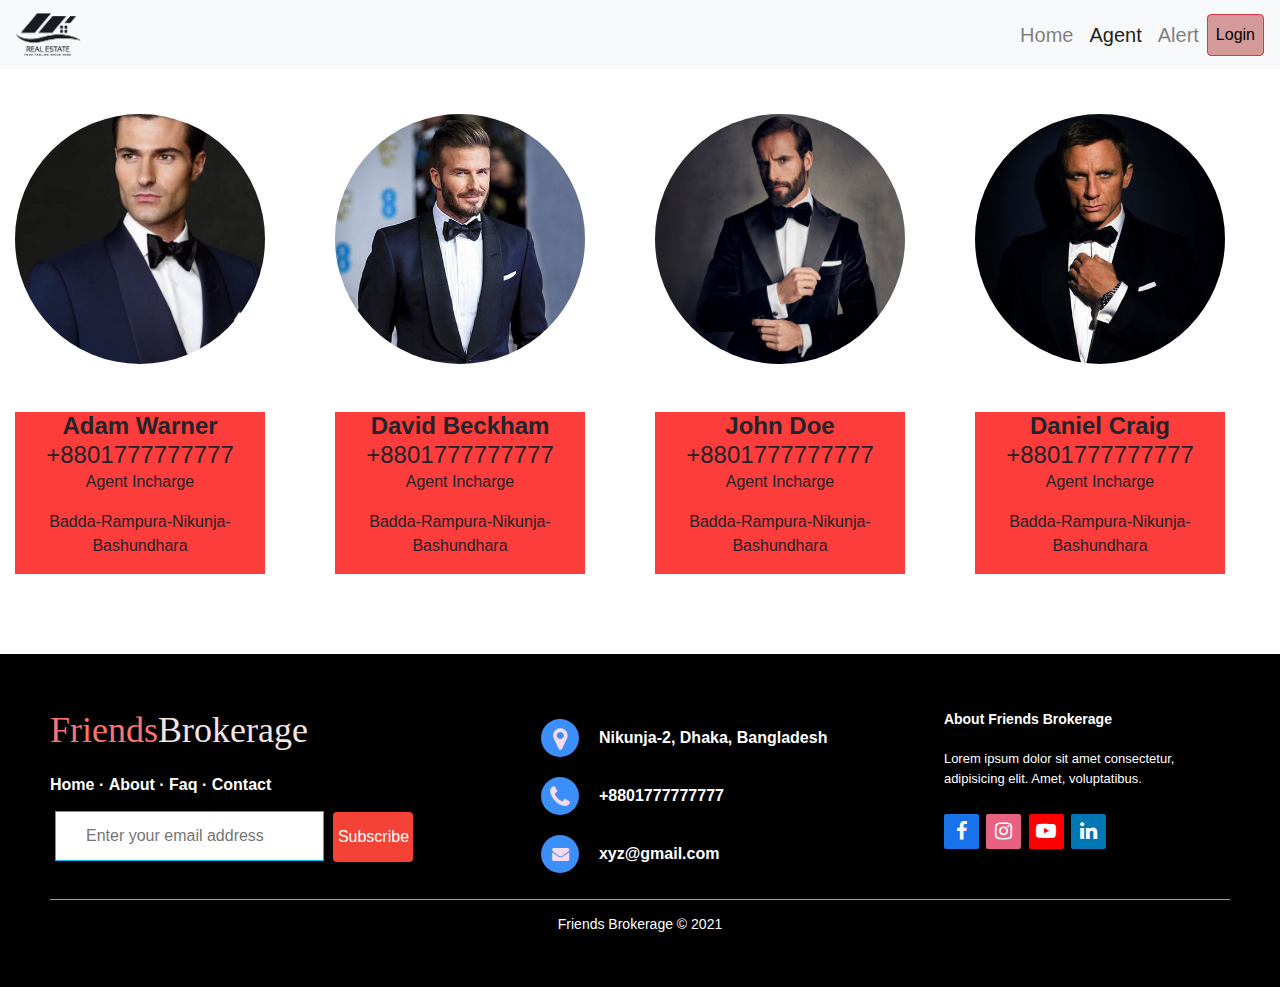
<file: agent.html>
<!DOCTYPE html>
<html lang="en">

<head>
    <meta charset="UTF-8">
    <meta name="viewport" content="width=device-width, initial-scale=1.0">

    <!-- g-font -->
    <link rel="preconnect" href="https://fonts.gstatic.com">
    <link href="https://fonts.googleapis.com/css2?family=Poppins:ital,wght@0,100;0,200;0,300;0,400;0,500;0,600;0,700;1,200&display=swap" rel="stylesheet">
    <!-- bootstrap -->
    <!-- font-awsm -->
    <link rel="stylesheet" href="https://cdnjs.cloudflare.com/ajax/libs/font-awesome/4.7.0/css/font-awesome.min.css">
    <link rel="stylesheet" href="https://maxcdn.bootstrapcdn.com/bootstrap/4.0.0/css/bootstrap.min.css" integrity="sha384-Gn5384xqQ1aoWXA+058RXPxPg6fy4IWvTNh0E263XmFcJlSAwiGgFAW/dAiS6JXm" crossorigin="anonymous">
    <link rel="stylesheet" href="css/agent.css">

    <title> Agent </title>

</head>

<body>
    <!-- menu part start-->
    <div class="top-area">
        <div class="container">
            <nav class="navbar navbar-expand-lg navbar-light bg-light fixed-top">
                <!-- logo -->
                <a class="navbar-brand" href="index.html"><img src="img/yt1.png" width="65" height="43" class="d-inline-block align-top" alt=""></a>
                <button class="navbar-toggler" type="button" data-toggle="collapse" data-target="#navbarNav" aria-controls="navbarNav" aria-expanded="false" aria-label="Toggle navigation">
                            <span class="navbar-toggler-icon"></span>
                        </button>
                <div class="collapse navbar-collapse" id="navbarNav">
                    <ul class="navbar-nav ml-auto">
                        <li class="nav-item">
                            <a class="nav-link p-2" href="index.html">Home</a>
                        </li>
                        <li class="nav-item active">
                            <a class="nav-link p-2" href="agent.html">Agent<span class="sr-only">(current)</span></a>
                        </li>
                        <li class="nav-item">
                            <a class="nav-link p-2" href="#">Alert</a>
                        </li>
                        <li class="nav-item d-flex align-items-center ">
                            <a href="login.html"><button type="button" class="btn btn-danger p-2">Login</button></a>
                        </li>
                    </ul>
                </div>
            </nav>
        </div>
    </div>
    <!-- menu part end-->
    <br>
    <!-- agent info starts here-->
    <div style="padding-top: 90px;" class="container-fluid">
        <div class="row">
            <div class="col-md-3">
                <div class="card">
                    <img style=" height: 250px; width: 250px; border-radius: 50%;" src="img/agent1.jpg" alt="Avatar">
                    <br><br>
                    <div class="container">
                        <h4><b>Adam Warner</b></h4>
                        <h4>+8801777777777</h4>
                        <p>Agent Incharge</p>
                        <p>Badda-Rampura-Nikunja-Bashundhara</p>
                    </div>
                </div>
            </div>
            <div class="col-md-3">
                <div class="card">
                    <img style=" height: 250px; width: 250px; border-radius: 50%;" src="img/agent2.jpg" alt="Avatar">
                    <br><br>
                    <div class="container">
                        <h4><b>David Beckham</b></h4>
                        <h4>+8801777777777</h4>
                        <p>Agent Incharge</p>
                        <p>Badda-Rampura-Nikunja-Bashundhara</p>
                    </div>
                </div>
            </div>
            <div class="col-md-3">
                <div class="card">
                    <img style=" height: 250px; width: 250px; border-radius: 50%;" src="img/agent3.jpg" alt="Avatar">
                    <br><br>
                    <div class="container">
                        <h4><b>John Doe</b></h4>
                        <h4>+8801777777777</h4>
                        <p>Agent Incharge</p>
                        <p>Badda-Rampura-Nikunja-Bashundhara</p>
                    </div>
                </div>
            </div>
            <div class="col-md-3">
                <div class="card">
                    <img style=" height: 250px; width: 250px; border-radius: 50%;" src="img/agent4.jpg" alt="Avatar">
                    <br><br>
                    <div class="container">
                        <h4><b>Daniel Craig</b></h4>
                        <h4>+8801777777777</h4>
                        <p>Agent Incharge</p>
                        <p>Badda-Rampura-Nikunja-Bashundhara</p>
                    </div>
                </div>
            </div>
        </div>
    </div>

    <!-- agent info ends here-->

    <!-- Footer -->

    <footer class="footer-distributed">

        <div class="footer-left">

            <h3>Friends<span>Brokerage</span></h3>

            <p class="footer-links">
                <a href="#">Home</a> ·
                <a href="#">About</a> ·
                <a href="#">Faq</a> ·
                <a href="#">Contact</a>
            </p>

            <div class="inner">
                <div class="form-group">
                    <input name="formfields[nl_email]" id="nl_email" class="validate[required]" placeholder="Enter your email address" type="text" value=""> <label for="nl_email" class="sr-only">Email Address</label> <button type="submit" class="btn btn-motive">Subscribe</button>
                </div>
            </div>
            <br>


        </div>

        <div class="footer-center">

            <div>
                <i class="fa fa-map-marker"></i>
                <p>Nikunja-2, Dhaka, Bangladesh</p>
            </div>

            <div>
                <i class="fa fa-phone"></i>
                <p>+8801777777777</p>
            </div>

            <div>
                <i class="fa fa-envelope"></i>
                <p><a href="mailto:support@company.com">xyz@gmail.com</a></p>
            </div>

        </div>

        <div class="footer-right">

            <p class="footer-company-about">
                <span>About Friends Brokerage</span> Lorem ipsum dolor sit amet consectetur, adipisicing elit. Amet, voluptatibus.
            </p>

            <div class="footer-icons">

                <a style="background-color: #1873eb;" href="#"><i class="fa fa-facebook"></i></a>
                <a style="background-color: #e76183;" href="#"><i class="fa fa-instagram"></i></a>
                <a style="background-color: #fe0000;" href="#"><i class="fa fa-youtube-play"></i></a>
                <a style="background-color: #0077b5;" href="#"><i class="fa fa-linkedin"></i></a>

            </div>

        </div>
        <hr style="background-color: aqua;">
        <p style="display: flex; justify-content: center;" class="footer-company-name">Friends Brokerage &copy; 2021</p>
    </footer>



</body>

</html>


<!-- Script -->
<script src="https://code.jquery.com/jquery-3.5.1.slim.min.js" integrity="sha384-DfXdz2htPH0lsSSs5nCTpuj/zy4C+OGpamoFVy38MVBnE+IbbVYUew+OrCXaRkfj" crossorigin="anonymous">
</script>
<script src="https://cdn.jsdelivr.net/npm/popper.js@1.16.1/dist/umd/popper.min.js" integrity="sha384-9/reFTGAW83EW2RDu2S0VKaIzap3H66lZH81PoYlFhbGU+6BZp6G7niu735Sk7lN" crossorigin="anonymous">
</script>
<script src="https://cdn.jsdelivr.net/npm/bootstrap@4.5.3/dist/js/bootstrap.min.js" integrity="sha384-w1Q4orYjBQndcko6MimVbzY0tgp4pWB4lZ7lr30WKz0vr/aWKhXdBNmNb5D92v7s" crossorigin="anonymous">
</script>
<link rel="stylesheet" href="https://cdnjs.cloudflare.com/ajax/libs/font-awesome/4.7.0/css/font-awesome.min.css">
</file>
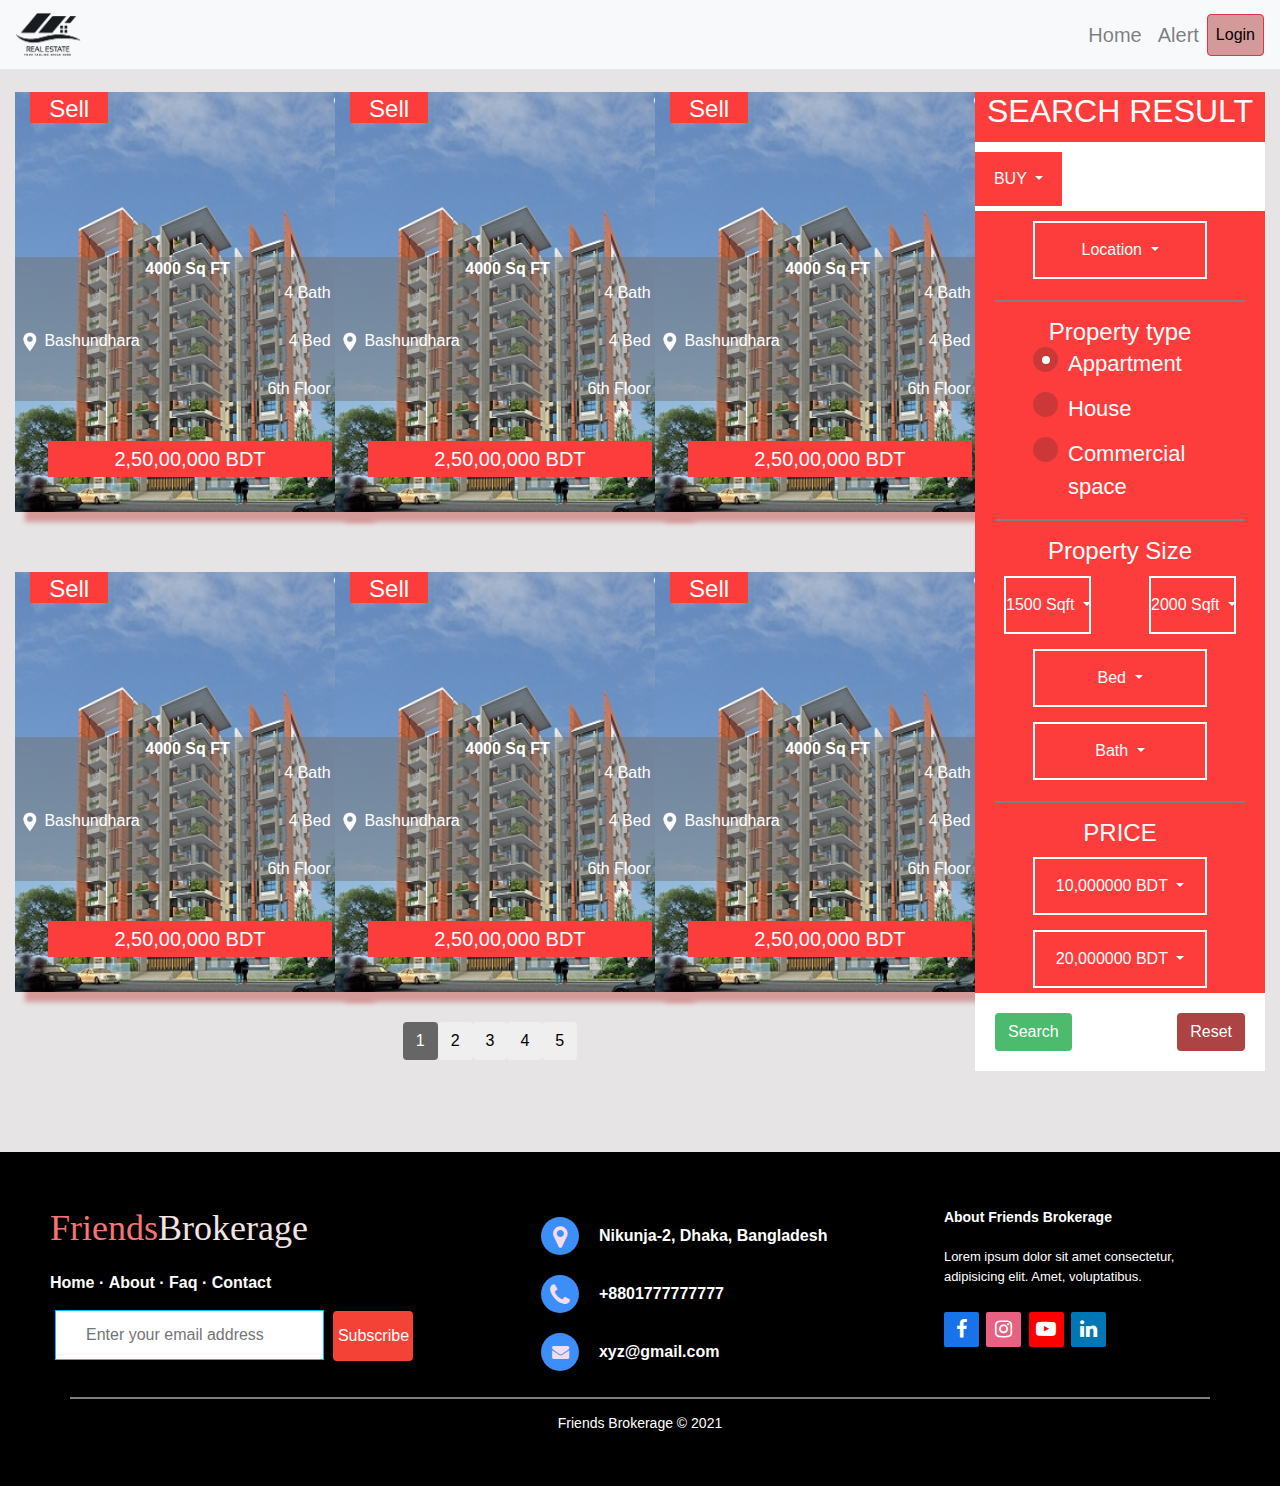
<file: buy.html>
<!DOCTYPE html>
<html lang="en">

<head>
    <meta charset="UTF-8">
    <meta name="viewport" content="width=device-width, initial-scale=1.0">
    <!-- g-font -->
    <link rel="preconnect" href="https://fonts.gstatic.com">
    <link href="https://fonts.googleapis.com/css2?family=Poppins:ital,wght@0,100;0,200;0,300;0,400;0,500;0,600;0,700;1,200&display=swap" rel="stylesheet">

    <!-- font-awsm -->
    <link rel="stylesheet" href="https://cdnjs.cloudflare.com/ajax/libs/font-awesome/4.7.0/css/font-awesome.min.css">
    <!-- bootstrap -->
    <link rel="stylesheet" href="https://maxcdn.bootstrapcdn.com/bootstrap/4.0.0/css/bootstrap.min.css" integrity="sha384-Gn5384xqQ1aoWXA+058RXPxPg6fy4IWvTNh0E263XmFcJlSAwiGgFAW/dAiS6JXm" crossorigin="anonymous">

    <link rel="stylesheet" href="css/buy.css">

    <title> Buy property </title>

</head>

<body>
    <header>
        <!-- menu part start-->
        <div class="top-area">
            <div class="container">
                <nav class="navbar navbar-expand-lg navbar-light bg-light fixed-top">
                    <!-- logo -->
                    <a class="navbar-brand" href="index.html"><img src="img/yt1.png" width="65" height="43" class="d-inline-block align-top" alt=""></a>
                    <button class="navbar-toggler" type="button" data-toggle="collapse" data-target="#navbarNav" aria-controls="navbarNav" aria-expanded="false" aria-label="Toggle navigation">
                        <span class="navbar-toggler-icon"></span>
                    </button>
                    <div class="collapse navbar-collapse" id="navbarNav">
                        <ul class="navbar-nav ml-auto">
                            <li class="nav-item">
                                <a class="nav-link p-2" href="index.html">Home</a>
                            </li>
                            <li class="nav-item">
                                <a class="nav-link p-2" href="#">Alert</a>
                            </li>
                            <li class="nav-item d-flex align-items-center ">
                                <a href="login.html"><button type="button" class="btn btn-danger p-2">Login</button></a>
                            </li>
                        </ul>
                    </div>
                </nav>
            </div>
        </div>
        <!-- menu part end-->
    </header>
    <!-- left part of product section  -->

    <div style="padding-top: 50px;" class="container-fluid">
        <div class="row">
            <div class="col-sm-9">
                <!-- great-deal-box -->
                <div class="great-deal-box">
                    <div class="row">
                        <div class="col-sm-4">
                            <a href="property.html">
                                <div class="great-deal-item">
                                    <div class="col">
                                        <div class="row ">
                                            <span class="col d-inline-block text-left txt-color">
                                                <h4 class="sell-text text-center"> Sell </h4>
                                            </span>

                                            <span class="col d-inline-block text-right txt-color">
                                                <i class="fa fa-heart"></i>
                                            </span>
                                        </div>
                                    </div>
                                    <div class="price-loaction">
                                        <div class="col">
                                            <div class="d-flex justify-content-center d-block">
                                                <span style="font-weight: bold;" class="text-center txt-color"> 4000 Sq FT
                                                </span>
                                            </div>
                                        </div>
                                        <div class="row">
                                            <!-- <div class="col d-flex justify-content-center"><a href="#"><span class="fa fa-map">
                                                        Bashundura</span> </a></div> -->
                                            <span class="col d-inline-block text-right txt-color">
                                                4 Bath
                                                <img height="20px" width="20px" src="img/bath.svg">
                                            </span>
                                        </div>
                                        <br>
                                        <div class="row ">
                                            <span class="col d-inline-block text-left txt-color">
                                                <img height="20px" width="20px" src="img/location.svg">
                                                Bashundhara
    
                                            </span>
                                            <span class="col d-inline-block text-right txt-color">
                                                4 Bed
                                                <img height="20px" width="20px" src="img/bed.svg">
                                            </span>
                                        </div>
                                        <br>
                                        <div class="row ">
                                            <!-- <div class="col d-flex justify-content-center"><a href="#"><span class="fa fa-map">
                                                        Bashundura</span> </a></div> -->
                                            <span class="col d-inline-block text-right txt-color">
                                                6th Floor
                                                <img height="20px" width="20px" src="img/floor.svg">
                                            </span>
                                        </div>
                                    </div>
                                    <div class="col">
                                        <div class="d-flex justify-content-center d-block">
                                            <a class="price-text" href="#">
                                                <h5 class=" text-center">2,50,00,000 BDT</h5>
                                            </a>
                                        </div>
                                    </div>
                                </div>
                            </a>
                        </div>
                        <div class="col-sm-4">
                            <a href="property.html">
                                <div class="great-deal-item">
                                    <div class="col">
                                        <div class="row ">
                                            <span class="col d-inline-block text-left txt-color">
                                                <h4 class="sell-text text-center"> Sell </h4>
                                            </span>

                                            <span class="col d-inline-block text-right txt-color">
                                                <i class="fa fa-heart"></i>
                                            </span>
                                        </div>
                                    </div>
                                    <div class="price-loaction">
                                        <div class="col">
                                            <div class="d-flex justify-content-center d-block">
                                                <span style="font-weight: bold;" class="text-center txt-color"> 4000 Sq FT
                                                </span>
                                            </div>
                                        </div>
                                        <div class="row">
                                            <!-- <div class="col d-flex justify-content-center"><a href="#"><span class="fa fa-map">
                                                        Bashundura</span> </a></div> -->
                                            <span class="col d-inline-block text-right txt-color">
                                                4 Bath
                                                <img height="20px" width="20px" src="img/bath.svg">
                                            </span>
                                        </div>
                                        <br>
                                        <div class="row ">
                                            <span class="col d-inline-block text-left txt-color">
                                                <img height="20px" width="20px" src="img/location.svg">
                                                Bashundhara
    
                                            </span>
                                            <span class="col d-inline-block text-right txt-color">
                                                4 Bed
                                                <img height="20px" width="20px" src="img/bed.svg">
                                            </span>
                                        </div>
                                        <br>
                                        <div class="row ">
                                            <!-- <div class="col d-flex justify-content-center"><a href="#"><span class="fa fa-map">
                                                        Bashundura</span> </a></div> -->
                                            <span class="col d-inline-block text-right txt-color">
                                                6th Floor
                                                <img height="20px" width="20px" src="img/floor.svg">
                                            </span>
                                        </div>
                                    </div>
                                    <div class="col">
                                        <div class="d-flex justify-content-center d-block">
                                            <a class="price-text" href="#">
                                                <h5 class=" text-center">2,50,00,000 BDT</h5>
                                            </a>
                                        </div>
                                    </div>
                                </div>
                            </a>
                        </div>
                        <div class="col-sm-4">
                            <a href="property.html">
                                <div class="great-deal-item">
                                    <div class="col">
                                        <div class="row ">
                                            <span class="col d-inline-block text-left txt-color">
                                                <h4 class="sell-text text-center"> Sell </h4>
                                            </span>

                                            <span class="col d-inline-block text-right txt-color">
                                                <i class="fa fa-heart"></i>
                                            </span>
                                        </div>
                                    </div>
                                    <div class="price-loaction">
                                        <div class="col">
                                            <div class="d-flex justify-content-center d-block">
                                                <span style="font-weight: bold;" class="text-center txt-color"> 4000 Sq FT
                                                </span>
                                            </div>
                                        </div>
                                        <div class="row">
                                            <!-- <div class="col d-flex justify-content-center"><a href="#"><span class="fa fa-map">
                                                        Bashundura</span> </a></div> -->
                                            <span class="col d-inline-block text-right txt-color">
                                                4 Bath
                                                <img height="20px" width="20px" src="img/bath.svg">
                                            </span>
                                        </div>
                                        <br>
                                        <div class="row ">
                                            <span class="col d-inline-block text-left txt-color">
                                                <img height="20px" width="20px" src="img/location.svg">
                                                Bashundhara
    
                                            </span>
                                            <span class="col d-inline-block text-right txt-color">
                                                4 Bed
                                                <img height="20px" width="20px" src="img/bed.svg">
                                            </span>
                                        </div>
                                        <br>
                                        <div class="row ">
                                            <!-- <div class="col d-flex justify-content-center"><a href="#"><span class="fa fa-map">
                                                        Bashundura</span> </a></div> -->
                                            <span class="col d-inline-block text-right txt-color">
                                                6th Floor
                                                <img height="20px" width="20px" src="img/floor.svg">
                                            </span>
                                        </div>
                                    </div>
                                    <div class="col">
                                        <div class="d-flex justify-content-center d-block">
                                            <a class="price-text" href="#">
                                                <h5 class=" text-center">2,50,00,000 BDT</h5>
                                            </a>
                                        </div>
                                    </div>
                                </div>
                            </a>
                        </div>
                    </div>
                </div>
                <div class="great-deal-box">
                    <div class="row">
                        <div class="col-sm-4">
                            <a href="property.html">
                                <div class="great-deal-item">
                                    <div class="col">
                                        <div class="row ">
                                            <span class="col d-inline-block text-left txt-color">
                                                <h4 class="sell-text text-center"> Sell </h4>
                                            </span>

                                            <span class="col d-inline-block text-right txt-color">
                                                <i class="fa fa-heart"></i>
                                            </span>
                                        </div>
                                    </div>
                                    <div class="price-loaction">
                                        <div class="col">
                                            <div class="d-flex justify-content-center d-block">
                                                <span style="font-weight: bold;" class="text-center txt-color"> 4000 Sq FT
                                                </span>
                                            </div>
                                        </div>
                                        <div class="row">
                                            <!-- <div class="col d-flex justify-content-center"><a href="#"><span class="fa fa-map">
                                                        Bashundura</span> </a></div> -->
                                            <span class="col d-inline-block text-right txt-color">
                                                4 Bath
                                                <img height="20px" width="20px" src="img/bath.svg">
                                            </span>
                                        </div>
                                        <br>
                                        <div class="row ">
                                            <span class="col d-inline-block text-left txt-color">
                                                <img height="20px" width="20px" src="img/location.svg">
                                                Bashundhara
    
                                            </span>
                                            <span class="col d-inline-block text-right txt-color">
                                                4 Bed
                                                <img height="20px" width="20px" src="img/bed.svg">
                                            </span>
                                        </div>
                                        <br>
                                        <div class="row ">
                                            <!-- <div class="col d-flex justify-content-center"><a href="#"><span class="fa fa-map">
                                                        Bashundura</span> </a></div> -->
                                            <span class="col d-inline-block text-right txt-color">
                                                6th Floor
                                                <img height="20px" width="20px" src="img/floor.svg">
                                            </span>
                                        </div>
                                    </div>
                                    <div class="col">
                                        <div class="d-flex justify-content-center d-block">
                                            <a class="price-text" href="#">
                                                <h5 class=" text-center">2,50,00,000 BDT</h5>
                                            </a>
                                        </div>
                                    </div>
                                </div>
                            </a>
                        </div>
                        <div class="col-sm-4">
                            <a href="property.html">
                                <div class="great-deal-item">
                                    <div class="col">
                                        <div class="row ">
                                            <span class="col d-inline-block text-left txt-color">
                                                <h4 class="sell-text text-center"> Sell </h4>
                                            </span>

                                            <span class="col d-inline-block text-right txt-color">
                                                <i class="fa fa-heart"></i>
                                            </span>
                                        </div>
                                    </div>
                                    <div class="price-loaction">
                                        <div class="col">
                                            <div class="d-flex justify-content-center d-block">
                                                <span style="font-weight: bold;" class="text-center txt-color"> 4000 Sq FT
                                                </span>
                                            </div>
                                        </div>
                                        <div class="row">
                                            <!-- <div class="col d-flex justify-content-center"><a href="#"><span class="fa fa-map">
                                                        Bashundura</span> </a></div> -->
                                            <span class="col d-inline-block text-right txt-color">
                                                4 Bath
                                                <img height="20px" width="20px" src="img/bath.svg">
                                            </span>
                                        </div>
                                        <br>
                                        <div class="row ">
                                            <span class="col d-inline-block text-left txt-color">
                                                <img height="20px" width="20px" src="img/location.svg">
                                                Bashundhara
    
                                            </span>
                                            <span class="col d-inline-block text-right txt-color">
                                                4 Bed
                                                <img height="20px" width="20px" src="img/bed.svg">
                                            </span>
                                        </div>
                                        <br>
                                        <div class="row ">
                                            <!-- <div class="col d-flex justify-content-center"><a href="#"><span class="fa fa-map">
                                                        Bashundura</span> </a></div> -->
                                            <span class="col d-inline-block text-right txt-color">
                                                6th Floor
                                                <img height="20px" width="20px" src="img/floor.svg">
                                            </span>
                                        </div>
                                    </div>
                                    <div class="col">
                                        <div class="d-flex justify-content-center d-block">
                                            <a class="price-text" href="#">
                                                <h5 class=" text-center">2,50,00,000 BDT</h5>
                                            </a>
                                        </div>
                                    </div>
                                </div>
                            </a>
                        </div>
                        <div class="col-sm-4">
                            <a href="property.html">
                                <div class="great-deal-item">
                                    <div class="col">
                                        <div class="row ">
                                            <span class="col d-inline-block text-left txt-color">
                                                <h4 class="sell-text text-center"> Sell </h4>
                                            </span>

                                            <span class="col d-inline-block text-right txt-color">
                                                <i class="fa fa-heart"></i>
                                            </span>
                                        </div>
                                    </div>
                                    <div class="price-loaction">
                                        <div class="col">
                                            <div class="d-flex justify-content-center d-block">
                                                <span style="font-weight: bold;" class="text-center txt-color"> 4000 Sq FT
                                                </span>
                                            </div>
                                        </div>
                                        <div class="row">
                                            <!-- <div class="col d-flex justify-content-center"><a href="#"><span class="fa fa-map">
                                                        Bashundura</span> </a></div> -->
                                            <span class="col d-inline-block text-right txt-color">
                                                4 Bath
                                                <img height="20px" width="20px" src="img/bath.svg">
                                            </span>
                                        </div>
                                        <br>
                                        <div class="row ">
                                            <span class="col d-inline-block text-left txt-color">
                                                <img height="20px" width="20px" src="img/location.svg">
                                                Bashundhara
    
                                            </span>
                                            <span class="col d-inline-block text-right txt-color">
                                                4 Bed
                                                <img height="20px" width="20px" src="img/bed.svg">
                                            </span>
                                        </div>
                                        <br>
                                        <div class="row ">
                                            <!-- <div class="col d-flex justify-content-center"><a href="#"><span class="fa fa-map">
                                                        Bashundura</span> </a></div> -->
                                            <span class="col d-inline-block text-right txt-color">
                                                6th Floor
                                                <img height="20px" width="20px" src="img/floor.svg">
                                            </span>
                                        </div>
                                    </div>
                                    <div class="col">
                                        <div class="d-flex justify-content-center d-block">
                                            <a class="price-text" href="#">
                                                <h5 class=" text-center">2,50,00,000 BDT</h5>
                                            </a>
                                        </div>
                                    </div>
                                </div>
                            </a>
                        </div>
                    </div>
                </div>
                <!-- great-deal-box end -->
                <!-- next button -->
                <div class="row">
                    <div class="container">
                        <div class="d-flex justify-content-center">
                            <button class="btn active">1</button>
                            <button class="btn">2</button>
                            <button class="btn">3</button>
                            <button class="btn">4</button>
                            <button class="btn">5</button>
                        </div>
                    </div>
                </div>
                <!-- next button end-->
            </div>

            <!-- Right part of advance search section  -->
            <div class="col-sm-3">
                <div class="background">
                    <h2 class="text-center" style="margin-top: 30px; height: 50px; background: #FD3C3C; color: white;">
                        SEARCH RESULT
                    </h2>

                    <!-- Example buy sell button -->
                    <div class="dropdown" style="width: 50%;">
                        <a class="btn btn-secondary dropdown-toggle dropdown-btn" href="#" role="button" id="dropdownMenuLink" data-toggle="dropdown" aria-haspopup="true" aria-expanded="false">
                            BUY
                        </a>
                        <div class="dropdown-menu" aria-labelledby="dropdownMenuLink">
                            <a class="dropdown-item" href="#">RENT</a>
                        </div>
                    </div>
                    <!-- Example of location button -->
                    <div class="center-bg">
                        <div class="dropdown">
                            <a class="btn btn-secondary dropdown-toggle dropdown-btn bg-all-butn" href="#" role="button" id="dropdownMenuLink" data-toggle="dropdown" aria-haspopup="true" aria-expanded="false">
                                Location
                            </a>
                            <div class="dropdown-menu" aria-labelledby="dropdownMenuLink">
                                <a class="dropdown-item" href="#">Chittagong</a>
                                <a class="dropdown-item" href="#">Mymensingh</a>
                                <a class="dropdown-item" href="#">Khulna</a>
                            </div>
                        </div>

                        <hr>

                        <!-- Example property type  -->

                        <div class="text-center">
                            <h4>Property type</h4>

                            <div class="radios">
                                <label class="container">
                                    <input type="radio" checked="checked" name="radio">
                                    <span class="checkmark"></span>
                                    Appartment </label>
                                <label class="container">
                                    <input type="radio" name="radio">
                                    <span class="checkmark"></span>
                                    House </label>
                                <label class="container">
                                    <input type="radio" name="radio">
                                    Commercial space<span class="checkmark"></span>
                                </label>
                            </div>
                        </div>


                        <hr>
                        <!-- Example of property size button -->


                        <div class="size">
                            <h4 class="center">Property Size</h4>
                        </div>

                        <div style="display: flex; justify-content: center;">
                            <div class="dropdown" style="width: 80%;">
                                <a class="btn btn-secondary dropdown-toggle dropdown-btn bg-all-butn" href="#" role="button" id="dropdownMenuLink" data-toggle="dropdown" aria-haspopup="true" aria-expanded="false">
                                    1500 Sqft
                                </a>
                                <div class="dropdown-menu" aria-labelledby="dropdownMenuLink">
                                    <a class="dropdown-item" href="#">1800 Sqft</a>
                                </div>
                            </div>

                            <div class="dropdown" style="width: 80%;">
                                <a class="btn btn-secondary dropdown-toggle dropdown-btn bg-all-butn" href="#" role="button" id="dropdownMenuLink" data-toggle="dropdown" aria-haspopup="true" aria-expanded="false">
                                    2000 Sqft
                                </a>
                                <div class="dropdown-menu" aria-labelledby="dropdownMenuLink">
                                    <a class="dropdown-item" href="#">2100 Sqft</a>
                                </div>
                            </div>
                        </div>




                        <!-- Example bed button -->

                        <div class="dropdown">
                            <a class="btn btn-secondary dropdown-toggle dropdown-btn bg-all-butn" href="#" role="button" id="dropdownMenuLink" data-toggle="dropdown" aria-haspopup="true" aria-expanded="false">
                                Bed
                            </a>
                            <div class="dropdown-menu" aria-labelledby="dropdownMenuLink">
                                <a class="dropdown-item" href="#">1800 Sqft</a>
                            </div>
                        </div>


                        <!-- Example bath button -->

                        <div class="dropdown">
                            <a class="btn btn-secondary dropdown-toggle dropdown-btn bg-all-butn" href="#" role="button" id="dropdownMenuLink" data-toggle="dropdown" aria-haspopup="true" aria-expanded="false">
                                Bath
                            </a>
                            <div class="dropdown-menu" aria-labelledby="dropdownMenuLink">
                                <a class="dropdown-item" href="#">1800 Sqft</a>
                            </div>
                        </div>


                        <hr>

                        <!-- Example price section   -->

                        <div class="">
                            <h4 class="center">PRICE</h4>
                        </div>


                        <div class="dropdown">
                            <a class="btn btn-secondary dropdown-toggle dropdown-btn bg-all-butn" href="#" role="button" id="dropdownMenuLink" data-toggle="dropdown" aria-haspopup="true" aria-expanded="false">
                                10,000000 BDT
                            </a>
                            <div class="dropdown-menu" aria-labelledby="dropdownMenuLink">
                                <a class="dropdown-item" href="#">1800 Sqft</a>
                            </div>
                        </div>

                        <div class="dropdown">
                            <a class="btn btn-secondary dropdown-toggle dropdown-btn bg-all-butn" href="#" role="button" id="dropdownMenuLink" data-toggle="dropdown" aria-haspopup="true" aria-expanded="false">
                                20,000000 BDT
                            </a>
                            <div class="dropdown-menu" aria-labelledby="dropdownMenuLink">
                                <a class="dropdown-item" href="#">2100 Sqft</a>
                            </div>
                        </div>
                    </div>
                    <div style="padding: 20px;" class="row ">
                        <span class="col d-inline-block text-left txt-color">
                            <button type="button" class="btn "
                                style="background-color: rgb(76, 187, 109); color:white;">Search</button>
                        </span>
                        <span class=" col d-inline-block text-right txt-color">
                            <button type="button" class="btn "
                                style="background-color: rgb(173, 67, 67); color:white;">Reset</button>
                        </span>
                    </div>
                </div>
            </div>
        </div>
    </div>

    <footer class="footer-distributed">

        <div class="footer-left">

            <h3>Friends<span>Brokerage</span></h3>

            <p class="footer-links">
                <a href="#">Home</a> ·
                <a href="#">About</a> ·
                <a href="#">Faq</a> ·
                <a href="#">Contact</a>
            </p>

            <div class="inner">
                <div class="form-group">
                    <input name="formfields[nl_email]" id="nl_email" class="validate[required]" placeholder="Enter your email address" type="text" value=""> <label for="nl_email" class="sr-only">Email Address</label> <button type="submit" class="btn btn-motive">Subscribe</button>
                </div>
            </div>
            <br>


        </div>

        <div class="footer-center">

            <div>
                <i class="fa fa-map-marker"></i>
                <p>Nikunja-2, Dhaka, Bangladesh</p>
            </div>

            <div>
                <i class="fa fa-phone"></i>
                <p>+8801777777777</p>
            </div>

            <div>
                <i class="fa fa-envelope"></i>
                <p><a href="mailto:support@company.com">xyz@gmail.com</a></p>
            </div>

        </div>

        <div class="footer-right">

            <p class="footer-company-about">
                <span>About Friends Brokerage</span> Lorem ipsum dolor sit amet consectetur, adipisicing elit. Amet, voluptatibus.
            </p>

            <div class="footer-icons">

                <a style="background-color: #1873eb;" href="#"><i class="fa fa-facebook"></i></a>
                <a style="background-color: #e76183;" href="#"><i class="fa fa-instagram"></i></a>
                <a style="background-color: #fe0000;" href="#"><i class="fa fa-youtube-play"></i></a>
                <a style="background-color: #0077b5;" href="#"><i class="fa fa-linkedin"></i></a>

            </div>

        </div>
        <hr style="background-color: aqua;">
        <p style="display: flex; justify-content: center;" class="footer-company-name">Friends Brokerage &copy; 2021</p>
    </footer>


    <!-- jQuery -->
    <script src="https://code.jquery.com/jquery-3.2.1.slim.min.js" integrity="sha384-KJ3o2DKtIkvYIK3UENzmM7KCkRr/rE9/Qpg6aAZGJwFDMVNA/GpGFF93hXpG5KkN" crossorigin="anonymous">
    </script>
    <!-- popper-js -->
    <script src="https://cdnjs.cloudflare.com/ajax/libs/popper.js/1.12.9/umd/popper.min.js" integrity="sha384-ApNbgh9B+Y1QKtv3Rn7W3mgPxhU9K/ScQsAP7hUibX39j7fakFPskvXusvfa0b4Q" crossorigin="anonymous">
    </script>
    <!-- bootstrap-js -->
    <script src="https://maxcdn.bootstrapcdn.com/bootstrap/4.0.0/js/bootstrap.min.js" integrity="sha384-JZR6Spejh4U02d8jOt6vLEHfe/JQGiRRSQQxSfFWpi1MquVdAyjUar5+76PVCmYl" crossorigin="anonymous">
    </script>
    <script>
        // Add active class to the current button (highlight it)
        var header = document.getElementById("myDIV");
        var btns = header.getElementsByClassName("btn");
        for (var i = 0; i < btns.length; i++) {
            btns[i].addEventListener("click", function() {
                var current = document.getElementsByClassName("active");
                current[0].className = current[0].className.replace(" active", "");
                this.className += " active";
            });
        }
    </script>

</body>

</html>
</file>
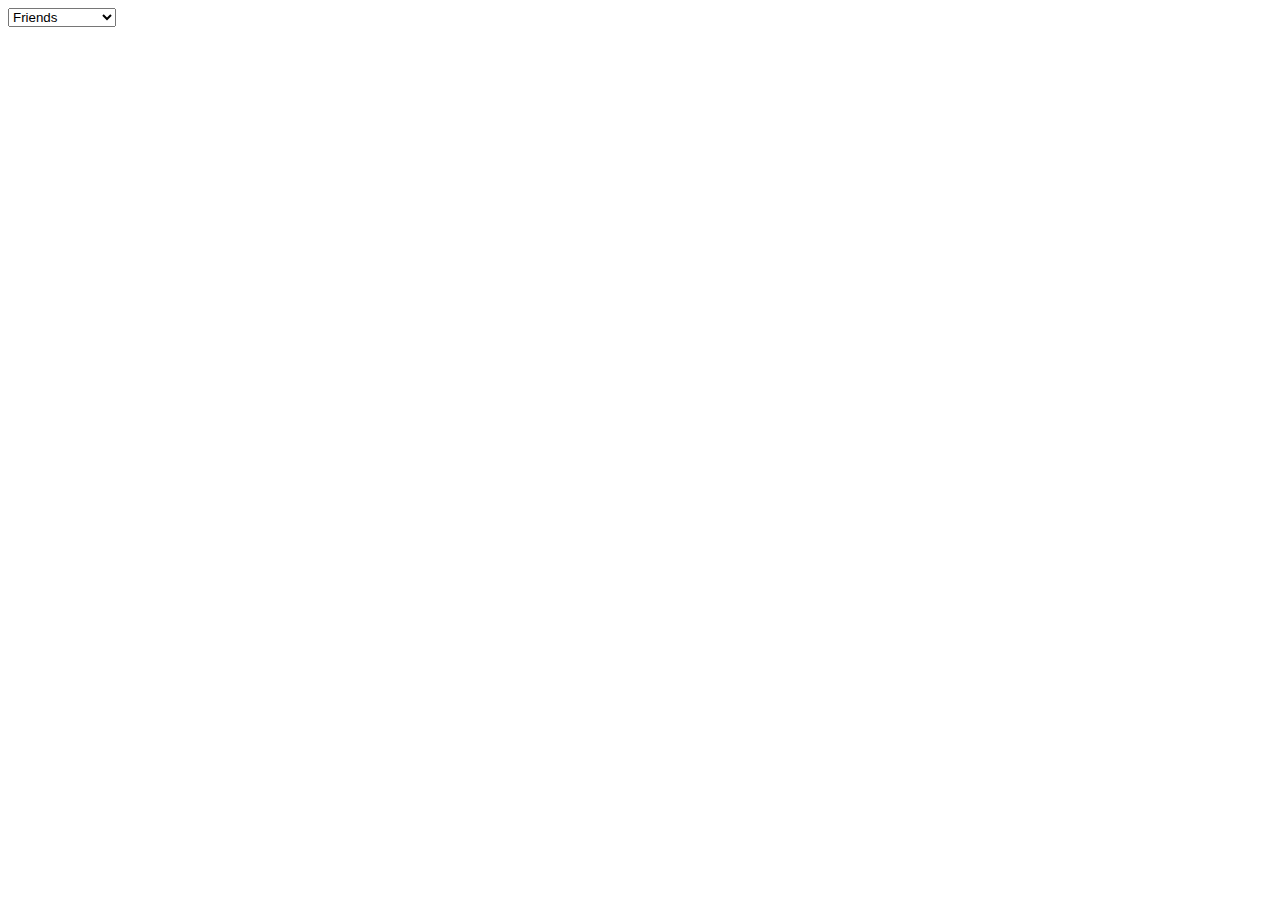
<file: demo.html>
<!DOCTYPE html>
<html lang="en">
<head>
  <meta charset="UTF-8">
  <meta http-equiv="X-UA-Compatible" content="IE=edge">
  <meta name="viewport" content="width=device-width, initial-scale=1.0">
  <title>Document</title>
  <link href="https://cdn.jsdelivr.net/npm/bootstrap@5.0.0-beta2/dist/css/bootstrap.min.css" rel="stylesheet" integrity="sha384-BmbxuPwQa2lc/FVzBcNJ7UAyJxM6wuqIj61tLrc4wSX0szH/Ev+nYRRuWlolflfl" crossorigin="anonymous">
</head>
<body>
  <select class="form-select" name="find-us" id="find-us">
      <option value="friends" selected>Friends</option>
      <option value="search">Search engine</option>
      <option value="ad">Advertisement</option>
      <option value="other">Other</option>
    </select>


  <script src="https://cdn.jsdelivr.net/npm/@popperjs/core@2.6.0/dist/umd/popper.min.js" integrity="sha384-KsvD1yqQ1/1+IA7gi3P0tyJcT3vR+NdBTt13hSJ2lnve8agRGXTTyNaBYmCR/Nwi" crossorigin="anonymous"></script>
<script src="https://cdn.jsdelivr.net/npm/bootstrap@5.0.0-beta2/dist/js/bootstrap.min.js" integrity="sha384-nsg8ua9HAw1y0W1btsyWgBklPnCUAFLuTMS2G72MMONqmOymq585AcH49TLBQObG" crossorigin="anonymous"></script>
</body>
</html>
</file>
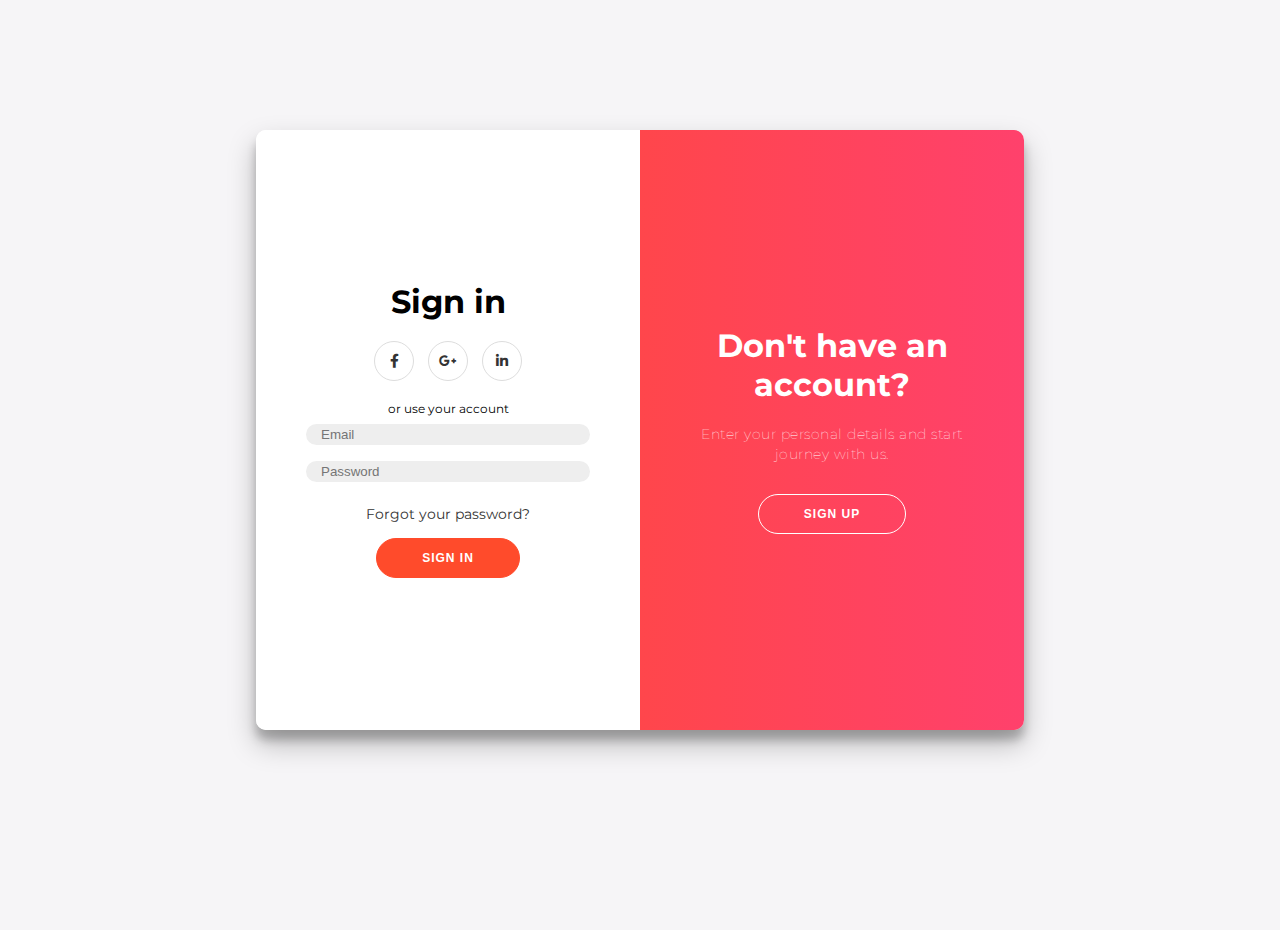
<file: login.html>
<!DOCTYPE html>
<html lang="en">

<head>

    <link rel="stylesheet" href="https://cdn.jsdelivr.net/npm/bootstrap@4.5.3/dist/css/bootstrap.min.css" integrity="sha384-TX8t27EcRE3e/ihU7zmQxVncDAy5uIKz4rEkgIXeMed4M0jlfIDPvg6uqKI2xXr2" crossorigin="anonymous">
    <link rel="stylesheet" href="https://cdnjs.cloudflare.com/ajax/libs/font-awesome/5.15.2/css/all.min.css">
    <link rel="stylesheet" href="css/login.css">

    <meta name="viewport" content="width=device-width, initial-scale=1">

    <title>Login</title>


</head>


<body>
    <div class="container" id="container">
        <div class="form-container sign-up-container">
            <form action="#">
                <h1>Create Account</h1>
                <div class="social-container">
                    <a href="#" class="social"><i class="fab fa-facebook-f"></i></a>
                    <a href="#" class="social"><i class="fab fa-google-plus-g"></i></a>
                    <a href="#" class="social"><i class="fab fa-linkedin-in"></i></a>
                </div>
                <span>or use your email for registration</span>
                <input type="text" placeholder="Name" />
                <input type="email" placeholder="Email" />
                <input type="phone" placeholder="Phone" />
                <input type="password" placeholder="Password" />
                <input type="password" placeholder="Re-type Password" />
                <button>Sign Up</button>
            </form>
        </div>
        <div class="form-container sign-in-container">
            <form action="#">
                <h1>Sign in</h1>
                <div class="social-container">
                    <a href="#" class="social"><i class="fab fa-facebook-f"></i></a>
                    <a href="#" class="social"><i class="fab fa-google-plus-g"></i></a>
                    <a href="#" class="social"><i class="fab fa-linkedin-in"></i></a>
                </div>
                <span>or use your account</span>
                <input type="email" placeholder="Email" />
                <input type="password" placeholder="Password" />
                <a href="#">Forgot your password?</a>
                <button>Sign In</button>
            </form>
        </div>
        <div class="overlay-container">
            <div class="overlay">
                <div class="overlay-panel overlay-left">
                    <h1>Hey there!</h1>
                    <p>Already have an account?</p>
                    <button class="ghost" id="signIn">Sign In</button>
                </div>
                <div class="overlay-panel overlay-right">
                    <h1>Don't have an account?</h1>
                    <p>Enter your personal details and start journey with us.</p>
                    <button class="ghost" id="signUp">Sign Up</button>
                </div>
            </div>
        </div>
    </div>

</body>

</html>

<!-- Script -->

<script src="js/login.js"></script>
<script src="https://code.jquery.com/jquery-3.5.1.slim.min.js" integrity="sha384-DfXdz2htPH0lsSSs5nCTpuj/zy4C+OGpamoFVy38MVBnE+IbbVYUew+OrCXaRkfj" crossorigin="anonymous"></script>
<script src="https://cdn.jsdelivr.net/npm/popper.js@1.16.1/dist/umd/popper.min.js" integrity="sha384-9/reFTGAW83EW2RDu2S0VKaIzap3H66lZH81PoYlFhbGU+6BZp6G7niu735Sk7lN" crossorigin="anonymous"></script>
<script src="https://cdn.jsdelivr.net/npm/bootstrap@4.5.3/dist/js/bootstrap.min.js" integrity="sha384-w1Q4orYjBQndcko6MimVbzY0tgp4pWB4lZ7lr30WKz0vr/aWKhXdBNmNb5D92v7s" crossorigin="anonymous"></script>
</file>
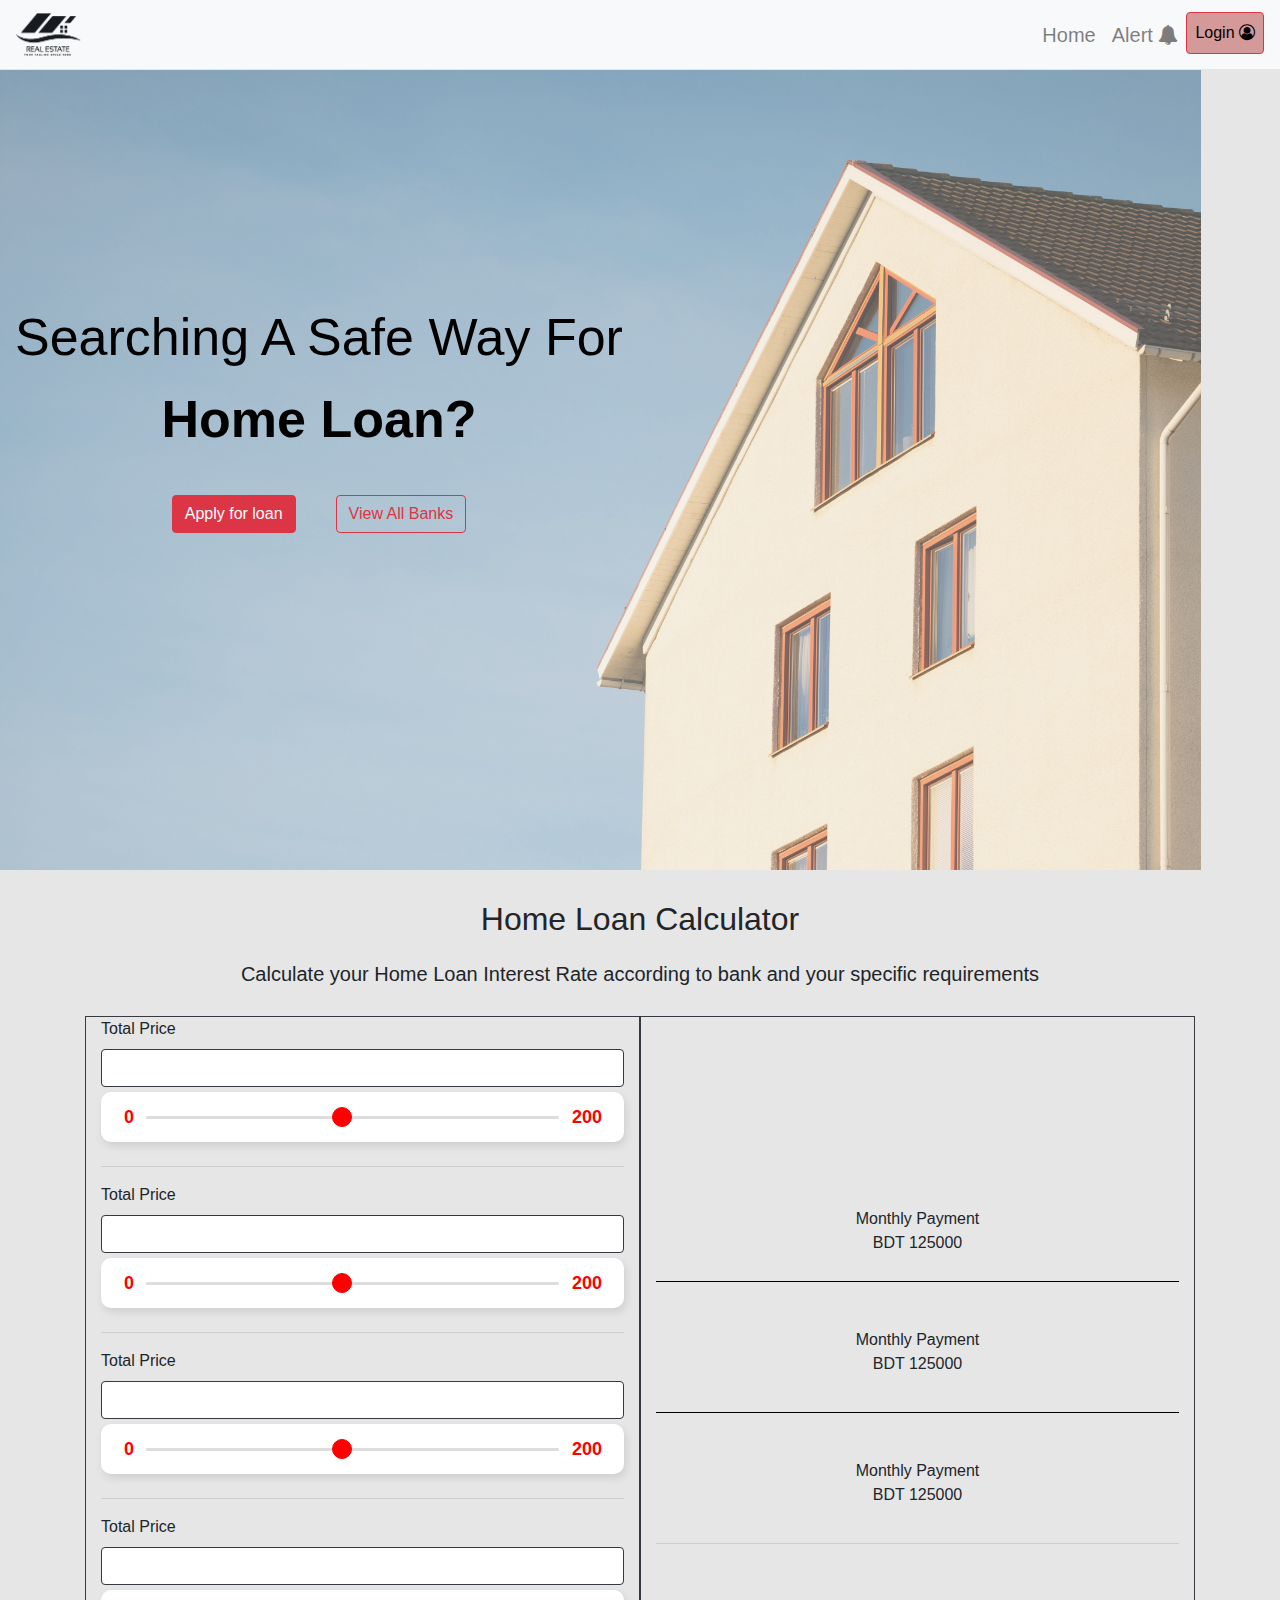
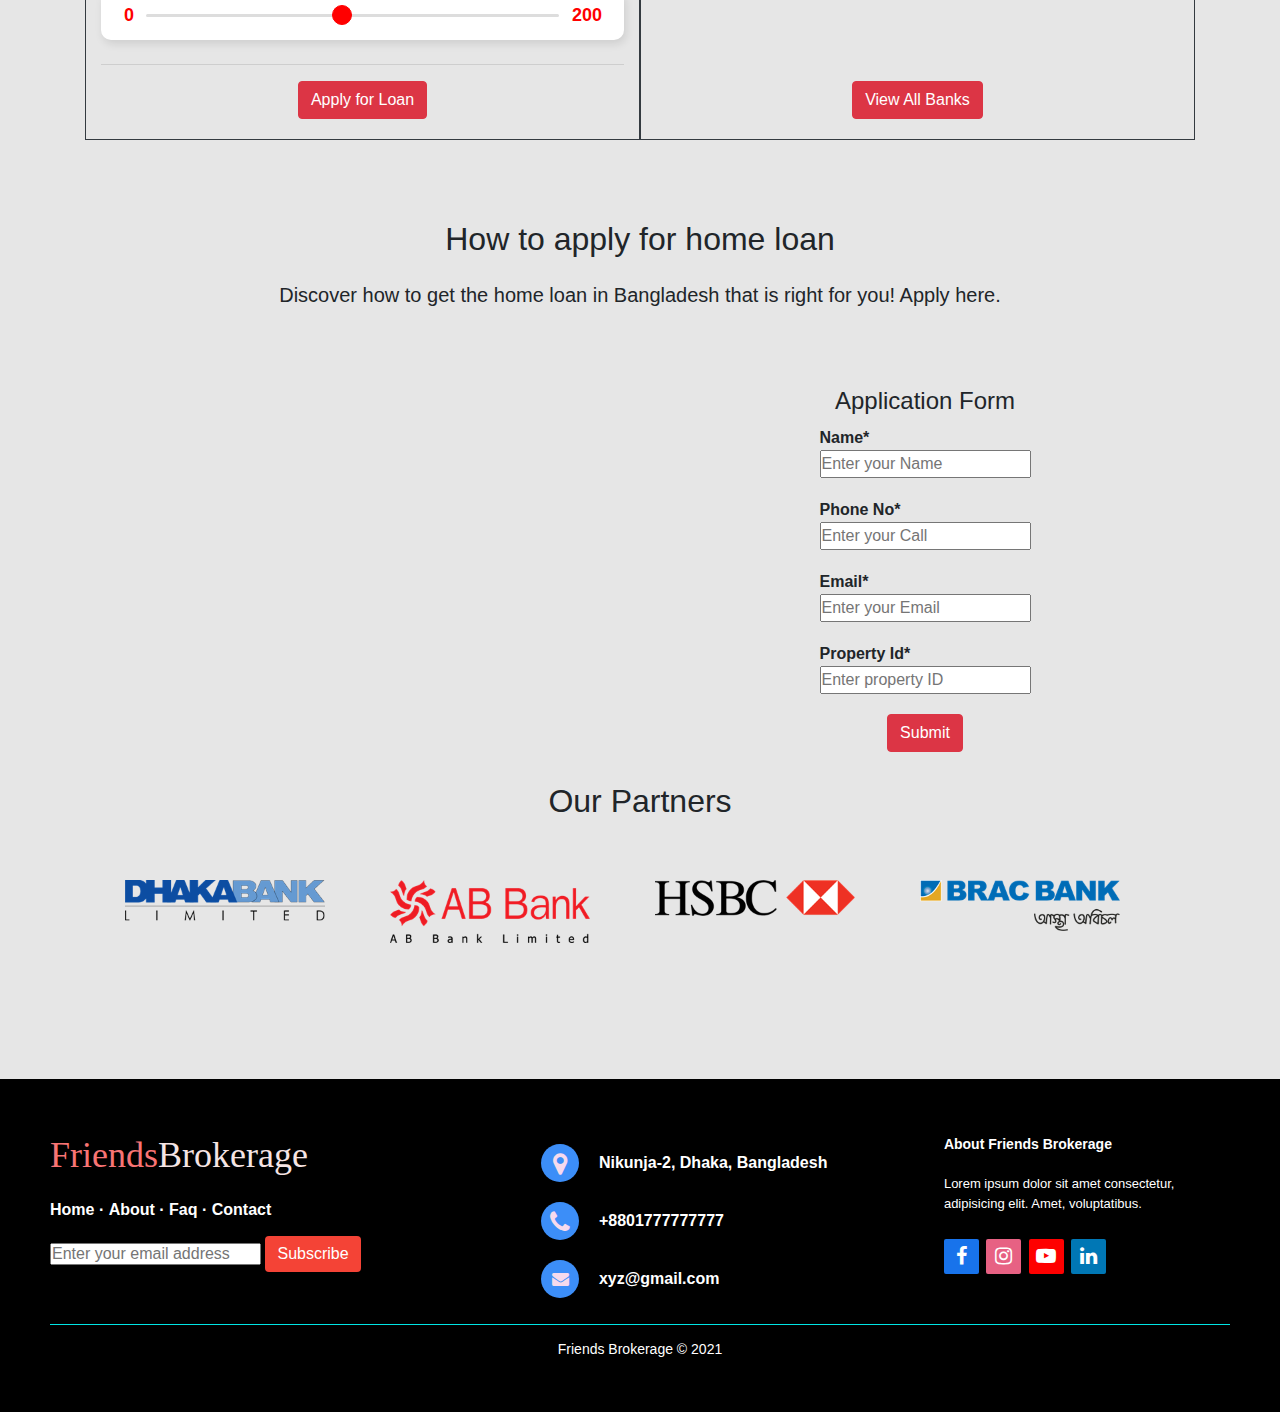
<file: mortgage.html>
<!DOCTYPE html>
<html lang="en">

<head>
    <meta charset="UTF-8">
    <meta name="viewport" content="width=device-width, initial-scale=1.0">

    <!-- g-font -->
    <link rel="preconnect" href="https://fonts.gstatic.com">
    <link
        href="https://fonts.googleapis.com/css2?family=Poppins:ital,wght@0,100;0,200;0,300;0,400;0,500;0,600;0,700;1,200&display=swap"
        rel="stylesheet">
    <!-- bootstrap -->
    <!-- font-awsm -->
    <link rel="stylesheet" href="https://cdnjs.cloudflare.com/ajax/libs/font-awesome/4.7.0/css/font-awesome.min.css">
    <link rel="stylesheet" href="https://maxcdn.bootstrapcdn.com/bootstrap/4.0.0/css/bootstrap.min.css"
        integrity="sha384-Gn5384xqQ1aoWXA+058RXPxPg6fy4IWvTNh0E263XmFcJlSAwiGgFAW/dAiS6JXm" crossorigin="anonymous">


    <link rel="stylesheet" href="css/mortgage.css">

    <title> Mortgage</title>

</head>

<body>
    <header>
        <!-- menu part start-->
        <div class="top-area">
            <div class="container">
                <nav class="navbar navbar-expand-lg navbar-light bg-light fixed-top">
                    <!-- logo -->
                    <a class="navbar-brand" href="index.html"><img src="img/yt1.png" width="65" height="43"
                            class="d-inline-block align-top" alt=""></a>
                    <button class="navbar-toggler" type="button" data-toggle="collapse" data-target="#navbarNav"
                        aria-controls="navbarNav" aria-expanded="false" aria-label="Toggle navigation">
                        <span class="navbar-toggler-icon"></span>
                    </button>
                    <div class="collapse navbar-collapse" id="navbarNav">
                        <ul class="navbar-nav ml-auto">
                            <li class="nav-item">
                                <a class="nav-link p-2" href="index.html">Home</a>
                            </li>
                            <li class="nav-item">
                                <a class="nav-link p-2" href="#">Alert <i class="fa fa-bell"></i></a>
                            </li>
                            <li class="nav-item">
                                <a href="login.html"><button type="button" class="btn btn-danger p-2">Login <i
                                            class="fa fa-user-circle-o"></i></button></a>
                            </li>
                        </ul>
                    </div>
                </nav>
            </div>
        </div>
        <!-- menu part end-->
    </header>
    <!-- header picture -->
    <div class="container-fluid">
        <div class="row">
            <div class="container-fluid">
                <div class="row" style="padding-top:70px;">
                    <div style=" opacity: 80%; height: 800px; width: auto;">
                        <img style=" opacity: 80%; height: 100%; width: auto;" class="d-block w-100 sliders-vh"
                            src="img/mortgage.jpg">
                    </div>
                </div>
                <!-- welcome-text -->
                <div class="row">
                    <div class="welcome-text position-absolute text-center">
                        <div class="col-12">
                            <h1 class="text-center " style=" color: rgb(0, 0, 0); font-size: 52px;">
                                Searching A Safe Way For
                            </h1>
                            <h1 style="color: rgb(0, 0, 0); font-size: 52px; padding-top: 20px;"> <b>Home Loan?</b>
                            </h1>

                            <br>
                            <div class="d-flex justify-content-center">
                                <div style="padding: 20px;">
                                    <button type="button" class="btn btn-danger">Apply for loan</button>
                                </div>
                                <div style="padding: 20px;">
                                    <button type="button" class="btn btn-outline-danger">View All Banks</button>
                                </div>
                            </div>
                        </div>
                    </div>
                </div>
                <!-- welcome-text -->
            </div>
            <!-- header picture end -->
        </div>
    </div>
    <!-- Calculator -->
    <div class="container">
        <div class="row">
            <!-- ---------- -->
            <div class="col-md-12" style="padding: 30px;">
                <div>
                    <h2 class="text-center">Home Loan Calculator
                    </h2> <br>
                    <h5 class="text-center">Calculate your Home Loan Interest Rate according to bank
                        and
                        your
                        specific requirements
                    </h5>
                </div>
            </div>
        </div>
    </div>

    <div class="container ">
        <div class="row">
            <div class="col-12 d-flex">
                <div class="col-md-6 border border-dark">
                    <form action="">
                        <div class="form-group ">
                            <!-- ------------- -->
                            <div style="padding: 0 0 8px 0">
                                <label for="formControlRange">Total Price</label>
                                <div style="padding-bottom: 5px;">
                                    <input type="text" placeholder="" name="" class="form-control border border-dark">
                                </div>
                                <div class="range">
                                    <div class="sliderValue">
                                        <span>100</span>
                                    </div>
                                    <div class="field">
                                        <div class="value left">0</div>
                                        <input type="range" min="10" max="200" value="100" steps="1">
                                        <div class="value right">200</div>
                                    </div>
                                </div>
                            </div>
                            <!-- ------------- -->
                            <hr>
                            <!-- ------------- -->
                            <div style="padding: 0 0 8px 0">
                                <label for="formControlRange">Total Price</label>
                                <div style="padding-bottom: 5px;">
                                    <input type="text" placeholder="" name="" class="form-control border border-dark">
                                </div>
                                <div class="range">
                                    <div class="sliderValue">
                                        <span>100</span>
                                    </div>
                                    <div class="field">
                                        <div class="value left">0</div>
                                        <input type="range" min="10" max="200" value="100" steps="1">
                                        <div class="value right">200</div>
                                    </div>
                                </div>
                            </div>
                            <!-- ------------- -->
                            <hr>
                            <!-- ------------- -->
                            <div style="padding: 0 0 8px 0">
                                <label for="formControlRange">Total Price</label>
                                <div style="padding-bottom: 5px;">
                                    <input type="text" placeholder="" name="" class="form-control border border-dark">
                                </div>
                                <div class="range">
                                    <div class="sliderValue">
                                        <span>100</span>
                                    </div>
                                    <div class="field">
                                        <div class="value left">0</div>
                                        <input type="range" min="10" max="200" value="100" steps="1">
                                        <div class="value right">200</div>
                                    </div>
                                </div>
                            </div>
                            <!-- ------------- -->
                            <hr>
                            <!-- ------------- -->
                            <div style="padding: 0 0 8px 0">
                                <label for="formControlRange">Total Price</label>
                                <div style="padding-bottom: 5px;">
                                    <input type="text" placeholder="" name="" class="form-control border border-dark">
                                </div>
                                <div class="range">
                                    <div class="sliderValue">
                                        <span>100</span>
                                    </div>
                                    <div class="field">
                                        <div class="value left">0</div>
                                        <input type="range" min="10" max="200" value="100" steps="1">
                                        <div class="value right">200</div>
                                    </div>
                                </div>
                            </div>
                            <!-- ------------- -->
                        </div>
                        <hr>
                        <div class="d-flex justify-content-center" style="padding-bottom: 20px;">
                            <button type="submit" class="btn btn-danger">Apply for
                                Loan</button>
                        </div>
                    </form>
                </div>

                <div class="col-md-6 border border-dark ">

                    <div style="padding-top: 130px;" class="align-content-center">
                        <div class="text-center" style="padding: 10px; padding-top: 60px;">
                            <span class="block titel "> Monthly Payment </span> <br>
                            <span class="block currency">BDT 125000 </span>
                        </div>
                        <hr style="background-color: black;">
                        <div class="text-center" style="padding: 20px; padding-top: 30px;">
                            <span class="block titel"> Monthly Payment </span> <br>
                            <span class="block currency">BDT 125000 </span>
                        </div>
                        <hr style="background-color: black;">
                        <div class="text-center" style="padding: 20px; padding-top: 30px;">
                            <span class="block titel"> Monthly Payment </span> <br>
                            <span class="block currency">BDT 125000 </span>
                        </div>
                        <hr>
                        <div style="padding: 121px 0 20px 0" class="d-flex justify-content-center">
                            <button type="button" class="btn btn-danger">View All
                                Banks</button>
                        </div>
                    </div>
                </div>
            </div>
        </div>
    </div>
    <!-- Calculator-END -->
    <div class="container">
        <div class="row" style="padding: 80px;">
            <div class="col-md-12">
                <h2 style="text-align: center;">How to apply for home loan</h2> <br>
                <h5 style="text-align: center;">Discover how to get the home loan in Bangladesh that is right
                    for
                    you!
                    Apply here.</h5>
            </div>
        </div>

        <div class="row">
            <div class="col-md-6 d-flex align-items-center" style="">
                <div class="embed-responsive embed-responsive-21by9">
                    <iframe class="embed-responsive-item" src="https://www.youtube.com/embed/cnXapYkboRQ"></iframe>
                </div>
            </div>

            <div class="col-md-6">
                <h4 style="text-align: center;">Application Form</h4>
                <div class="d-flex justify-content-center">
                    <form style="">

                        <div style="padding: 10px;">
                            <span><b>Name*</b></span> <br>
                            <input style="" type="text" placeholder="Enter your Name">
                        </div>
                        <div style="padding: 10px;">
                            <span><b>Phone No*</b></span> <br>
                            <input style="" type="text" placeholder="Enter your Call">
                        </div>
                        <div style="padding: 10px;">
                            <span><b>Email*</b></span> <br>
                            <input style="" type="text" placeholder="Enter your Email">
                        </div>
                        <div style="padding: 10px;">
                            <span><b>Property Id*</b></span> <br>
                            <input style="" type="text" placeholder="Enter property ID">
                        </div>
                        <div class="text-center" style="padding: 10px;">
                            <button type="button" class="btn btn-danger">Submit</button>
                        </div>
                    </form>
                </div>
            </div>
        </div>
    </div>
    <!-- Apply Loan End here-->

    <div class="container">
        <div class="row" style="padding: 20px;">
            <div class="col-md-12">
                <h2 style="text-align: center;">Our Partners</h2>
            </div>
        </div>
        <div class="row">






            <div class="table-responsive">
                <div class="table">
                    <div class="col-md-12 d-flex" style=" padding: 40px; ">
                        <div class="col-md-3">
                            <a href="">
                                <img width="200px" src="img/dhakaBank.png" alt="">
                            </a>
                        </div>
                        <div class="col-md-3">
                            <a href="">
                                <img width="200px" src="img/abBank.png" alt="">
                            </a>
                        </div>
                        <div class="col-md-3">
                            <a href="">
                                <img width="200px" src="img/hsbc.png" alt="">
                            </a>
                        </div>
                        <div class="col-md-3">
                            <a href="">
                                <img width="200px" src="img/bracBank.png" alt="">
                            </a>
                        </div>
                    </div>
                </div>
            </div>
        </div>
    </div>




    <!-- Footer -->
    <footer class="footer-distributed">

        <div class="footer-left">

            <h3>Friends<span>Brokerage</span></h3>

            <p class="footer-links">
                <a href="#">Home</a> ·
                <a href="#">About</a> ·
                <a href="#">Faq</a> ·
                <a href="#">Contact</a>
            </p>

            <div class="inner">
                <div class="form-group">
                    <input name="formfields[nl_email]" id="nl_email" class="validate[required]"
                        placeholder="Enter your email address" type="text" value=""> <label for="nl_email"
                        class="sr-only">Email Address</label> <button type="submit"
                        class="btn btn-motive">Subscribe</button>
                </div>
            </div>
            <br>


        </div>

        <div class="footer-center">

            <div>
                <i class="fa fa-map-marker"></i>
                <p>Nikunja-2, Dhaka, Bangladesh</p>
            </div>

            <div>
                <i class="fa fa-phone"></i>
                <p>+8801777777777</p>
            </div>

            <div>
                <i class="fa fa-envelope"></i>
                <p><a href="mailto:support@company.com">xyz@gmail.com</a></p>
            </div>

        </div>

        <div class="footer-right">

            <p class="footer-company-about">
                <span>About Friends Brokerage</span> Lorem ipsum dolor sit amet consectetur, adipisicing elit. Amet,
                voluptatibus.
            </p>

            <div class="footer-icons">

                <a style="background-color: #1873eb;" href="#"><i class="fa fa-facebook"></i></a>
                <a style="background-color: #e76183;" href="#"><i class="fa fa-instagram"></i></a>
                <a style="background-color: #fe0000;" href="#"><i class="fa fa-youtube-play"></i></a>
                <a style="background-color: #0077b5;" href="#"><i class="fa fa-linkedin"></i></a>

            </div>

        </div>
        <hr style="background-color: aqua;">
        <p style="display: flex; justify-content: center;" class="footer-company-name">Friends Brokerage &copy; 2021
        </p>
    </footer>
    <!-- jQuery -->
    <script src="https://code.jquery.com/jquery-3.2.1.slim.min.js"
        integrity="sha384-KJ3o2DKtIkvYIK3UENzmM7KCkRr/rE9/Qpg6aAZGJwFDMVNA/GpGFF93hXpG5KkN" crossorigin="anonymous">
    </script>
    <!-- popper-js -->
    <script src="https://cdnjs.cloudflare.com/ajax/libs/popper.js/1.12.9/umd/popper.min.js"
        integrity="sha384-ApNbgh9B+Y1QKtv3Rn7W3mgPxhU9K/ScQsAP7hUibX39j7fakFPskvXusvfa0b4Q" crossorigin="anonymous">
    </script>
    <!-- bootstrap-js -->
    <script src="https://maxcdn.bootstrapcdn.com/bootstrap/4.0.0/js/bootstrap.min.js"
        integrity="sha384-JZR6Spejh4U02d8jOt6vLEHfe/JQGiRRSQQxSfFWpi1MquVdAyjUar5+76PVCmYl" crossorigin="anonymous">
    </script>
    <!-- image-gallery-js -->
    <!-- slider-js -->
    <script>
        const slideValue = document.querySelector("span");
        const inputSlider = document.querySelector("input");
        inputSlider.oninput = (() => {
            let value = inputSlider.value;
            slideValue.textContent = value;
            slideValue.style.left = (value / 2) + "%";
            slideValue.classList.add("show");
        });
        inputSlider.onblur = (() => {
            slideValue.classList.remove("show");
        });
    </script>
</body>

</html>
</file>
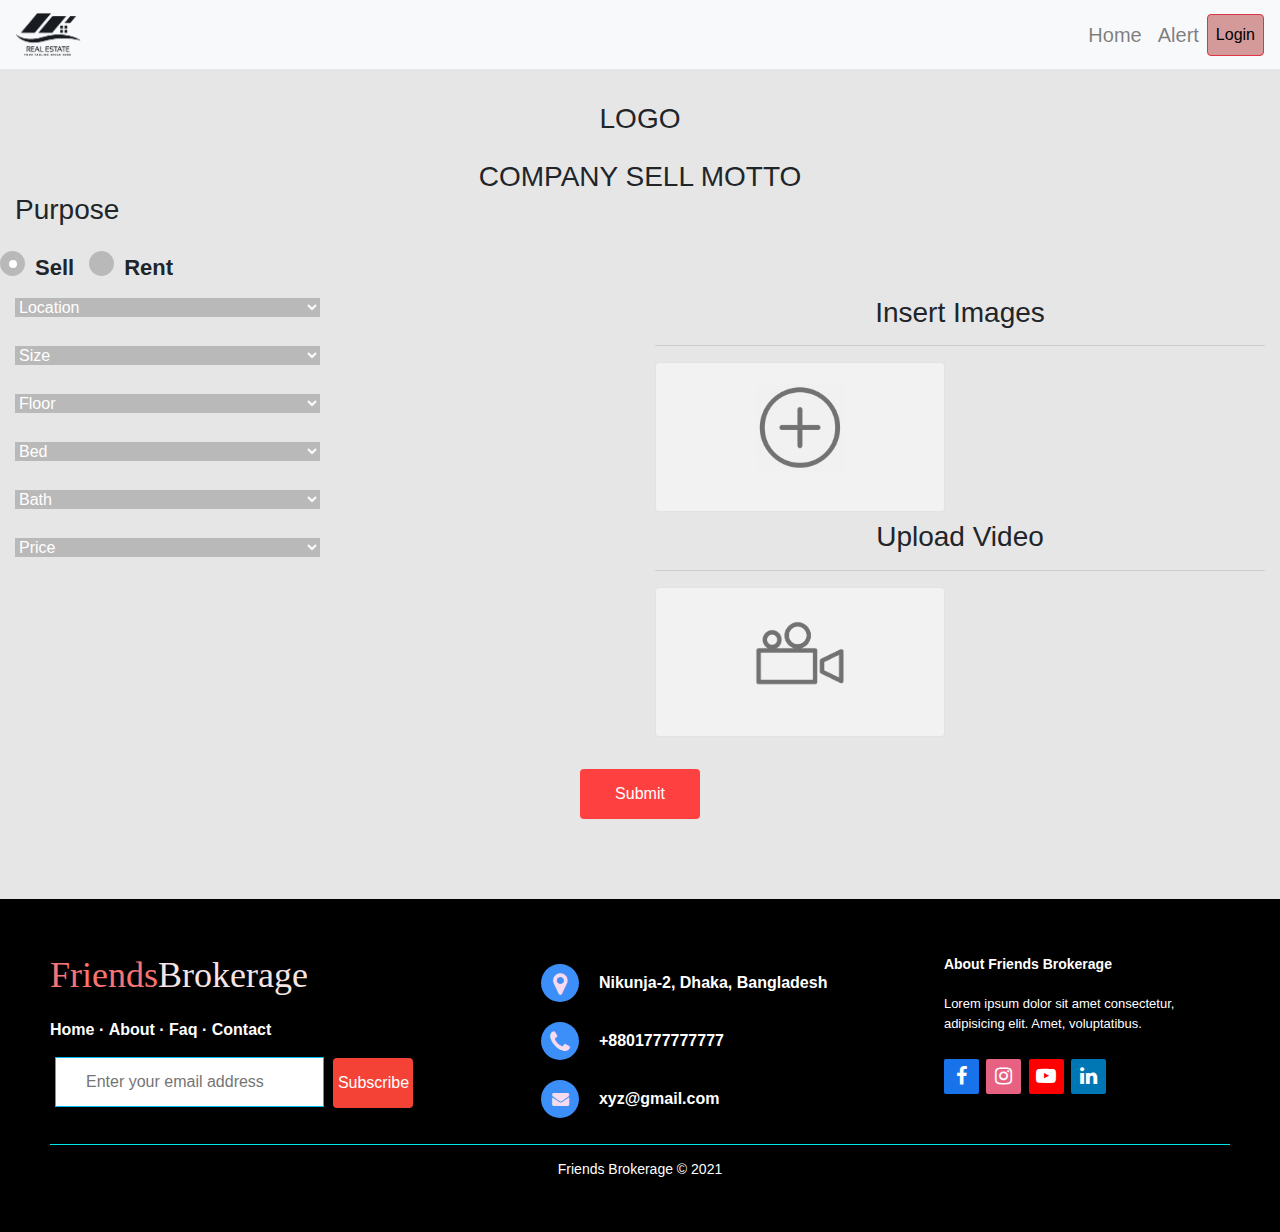
<file: postproperty.html>
<!DOCTYPE html>
<html lang="en">

<head>
    <meta charset="utf-8">
    <meta http-equiv="X-UA-Compatible" content="IE=edge">
    <meta name="description" content="">
    <meta name="viewport" content="width=device-width, initial-scale=1">
    <!-- g-font -->
    <link rel="preconnect" href="https://fonts.gstatic.com">
    <link href="https://fonts.googleapis.com/css2?family=Poppins:ital,wght@0,100;0,200;0,300;0,400;0,500;0,600;0,700;1,200&display=swap" rel="stylesheet">
    <!-- bootstrap -->
    <!-- font-awsm -->
    <link rel="stylesheet" href="https://cdnjs.cloudflare.com/ajax/libs/font-awesome/4.7.0/css/font-awesome.min.css">
    <link rel="stylesheet" href="https://maxcdn.bootstrapcdn.com/bootstrap/4.0.0/css/bootstrap.min.css" integrity="sha384-Gn5384xqQ1aoWXA+058RXPxPg6fy4IWvTNh0E263XmFcJlSAwiGgFAW/dAiS6JXm" crossorigin="anonymous">
    <link rel="stylesheet" href="css/postproperty.css">

    <title>Post Property</title>
</head>

<body>

    <header>
        <!-- menu part start-->
        <div class="top-area">
            <div class="container">
                <nav class="navbar navbar-expand-lg navbar-light bg-light fixed-top">
                    <!-- logo -->
                    <a class="navbar-brand" href="index.html"><img src="img/yt1.png" width="65" height="43" class="d-inline-block align-top" alt=""></a>
                    <button class="navbar-toggler" type="button" data-toggle="collapse" data-target="#navbarNav" aria-controls="navbarNav" aria-expanded="false" aria-label="Toggle navigation">
						<span class="navbar-toggler-icon"></span>
					</button>
                    <div class="collapse navbar-collapse" id="navbarNav">
                        <ul class="navbar-nav ml-auto">
                            <li class="nav-item">
                                <a class="nav-link p-2" href="index.html">Home</a>
                            </li>
                            <li class="nav-item">
                                <a class="nav-link p-2" href="#">Alert</a>
                            </li>
                            <li class="nav-item d-flex align-items-center ">
                                <a href="login.html"><button type="button" class="btn btn-danger p-2">Login</button></a>
                            </li>
                        </ul>
                    </div>
                </nav>
            </div>
        </div>
        <!-- menu part end-->
    </header>


    <div style="padding-top: 90px;" class="container-fluid">
        <div class="row">
            <div class="col-md-12">
                <h3 class="center">LOGO</h3> <br>
            </div>
            <div class="col-md-12">
                <h3 class="center">COMPANY SELL MOTTO</h3>
            </div>
        </div>
        <div class="row">
            <div class="col-md-12">
                <h3>Purpose</h3>
            </div>
        </div> <br>
        <div class="row">
            <div style=" display:flex;">
                <label class="container"><b> Sell</b>
					<input type="radio" checked="checked" name="radio">
					<span class="checkmark"></span>
				</label>
                <label class="container"><b>Rent</b>
					<input type="radio" name="radio">
					<span class="checkmark"></span>
				</label>
            </div>
        </div>
        <div class="row">
            <div class="col-md-6">
                <form>
                    <select style="border: none;" class="info-box">
						<option class="disable">Location</option>
						<option> Bashundhora </option>
						<option> Gulshan </option>
					</select>
                    <br> <br>
                    <select style="border: none;" class="info-box">
						<option>Size</option>
						<option> 1450 Sft </option>
						<option> 2000 Sft </option>
					</select>
                    <br> <br>
                    <select style="border: none;" class="info-box">
						<option>Floor</option>
						<option> 6th </option>
						<option> 5th </option>
					</select>
                    <br> <br>
                    <select style="border: none;" class="info-box">
						<option>Bed</option>
						<option> 2 bed </option>
						<option> 3 bed </option>
					</select>
                    <br> <br>
                    <select style="border: none;" class="info-box">
						<option>Bath</option>
						<option> 2 bath </option>
						<option> 3 bath </option>
					</select>
                    <br> <br>
                    <select style="border: none;" class="info-box">
						<option>Price</option>
						<option> 5000000 </option>
						<option> 6000000 </option>
					</select>
                </form>
            </div>
            <div class="col-md-6">
                <!-- Insert Image starts Here-->
                <div>
                    <h3 style="text-align: center;">Insert Images</h3>
                    <hr>
                    <label class="id" for="file">
						<div class="card">
							<div class="card-body">
								<input type="file" id="file" accept="image/*">
								<img height="90px" width="90px" src="img/add.png" alt="">
							</div>
						</div>
					</label>
                </div>
                <!-- Insert video starts Here-->
                <div>
                    <h3 style="text-align: center;">Upload Video</h3>
                    <hr>
                    <label class="id" for="file">
						<div class="card">
							<div class="card-body">
								<input type="file" id="file" accept="video/*">
								<img height="90px" width="90px" src="img/video.png" alt="">
							</div>
						</div>
					</label>
                </div>

            </div>
        </div>
        <br>
        <div class="row">
            <div class="col-md-12">
                <div style="text-align: center;">
                    <button style="background-color: #ff4040; border: none; height: 50px; width: 120px;" type="button" class="btn btn-success">Submit</button>
                </div>
            </div>
        </div>
    </div>


    <!-- Footer -->
    <footer class="footer-distributed">

        <div class="footer-left">

            <h3>Friends<span>Brokerage</span></h3>

            <p class="footer-links">
                <a href="#">Home</a> ·
                <a href="#">About</a> ·
                <a href="#">Faq</a> ·
                <a href="#">Contact</a>
            </p>

            <div class="inner">
                <div class="form-group">
                    <input name="formfields[nl_email]" id="nl_email" class="validate[required]" placeholder="Enter your email address" type="text" value=""> <label for="nl_email" class="sr-only">Email Address</label> <button type="submit" class="btn btn-motive">Subscribe</button>
                </div>
            </div>
            <br>


        </div>

        <div class="footer-center">

            <div>
                <i class="fa fa-map-marker"></i>
                <p>Nikunja-2, Dhaka, Bangladesh</p>
            </div>

            <div>
                <i class="fa fa-phone"></i>
                <p>+8801777777777</p>
            </div>

            <div>
                <i class="fa fa-envelope"></i>
                <p><a href="mailto:support@company.com">xyz@gmail.com</a></p>
            </div>

        </div>

        <div class="footer-right">

            <p class="footer-company-about">
                <span>About Friends Brokerage</span> Lorem ipsum dolor sit amet consectetur, adipisicing elit. Amet, voluptatibus.
            </p>

            <div class="footer-icons">

                <a style="background-color: #1873eb;" href="#"><i class="fa fa-facebook"></i></a>
                <a style="background-color: #e76183;" href="#"><i class="fa fa-instagram"></i></a>
                <a style="background-color: #fe0000;" href="#"><i class="fa fa-youtube-play"></i></a>
                <a style="background-color: #0077b5;" href="#"><i class="fa fa-linkedin"></i></a>

            </div>

        </div>
        <hr style="background-color: aqua;">
        <p style="display: flex; justify-content: center;" class="footer-company-name">Friends Brokerage &copy; 2021
        </p>
    </footer>

    <!-- jQuery -->
    <script src="https://code.jquery.com/jquery-3.2.1.slim.min.js" integrity="sha384-KJ3o2DKtIkvYIK3UENzmM7KCkRr/rE9/Qpg6aAZGJwFDMVNA/GpGFF93hXpG5KkN" crossorigin="anonymous">
    </script>
    <!-- popper-js -->
    <script src="https://cdnjs.cloudflare.com/ajax/libs/popper.js/1.12.9/umd/popper.min.js" integrity="sha384-ApNbgh9B+Y1QKtv3Rn7W3mgPxhU9K/ScQsAP7hUibX39j7fakFPskvXusvfa0b4Q" crossorigin="anonymous">
    </script>
    <!-- bootstrap-js -->
    <script src="https://maxcdn.bootstrapcdn.com/bootstrap/4.0.0/js/bootstrap.min.js" integrity="sha384-JZR6Spejh4U02d8jOt6vLEHfe/JQGiRRSQQxSfFWpi1MquVdAyjUar5+76PVCmYl" crossorigin="anonymous">
    </script>
    <!-- image-gallery-js -->
</body>

</html>
</file>
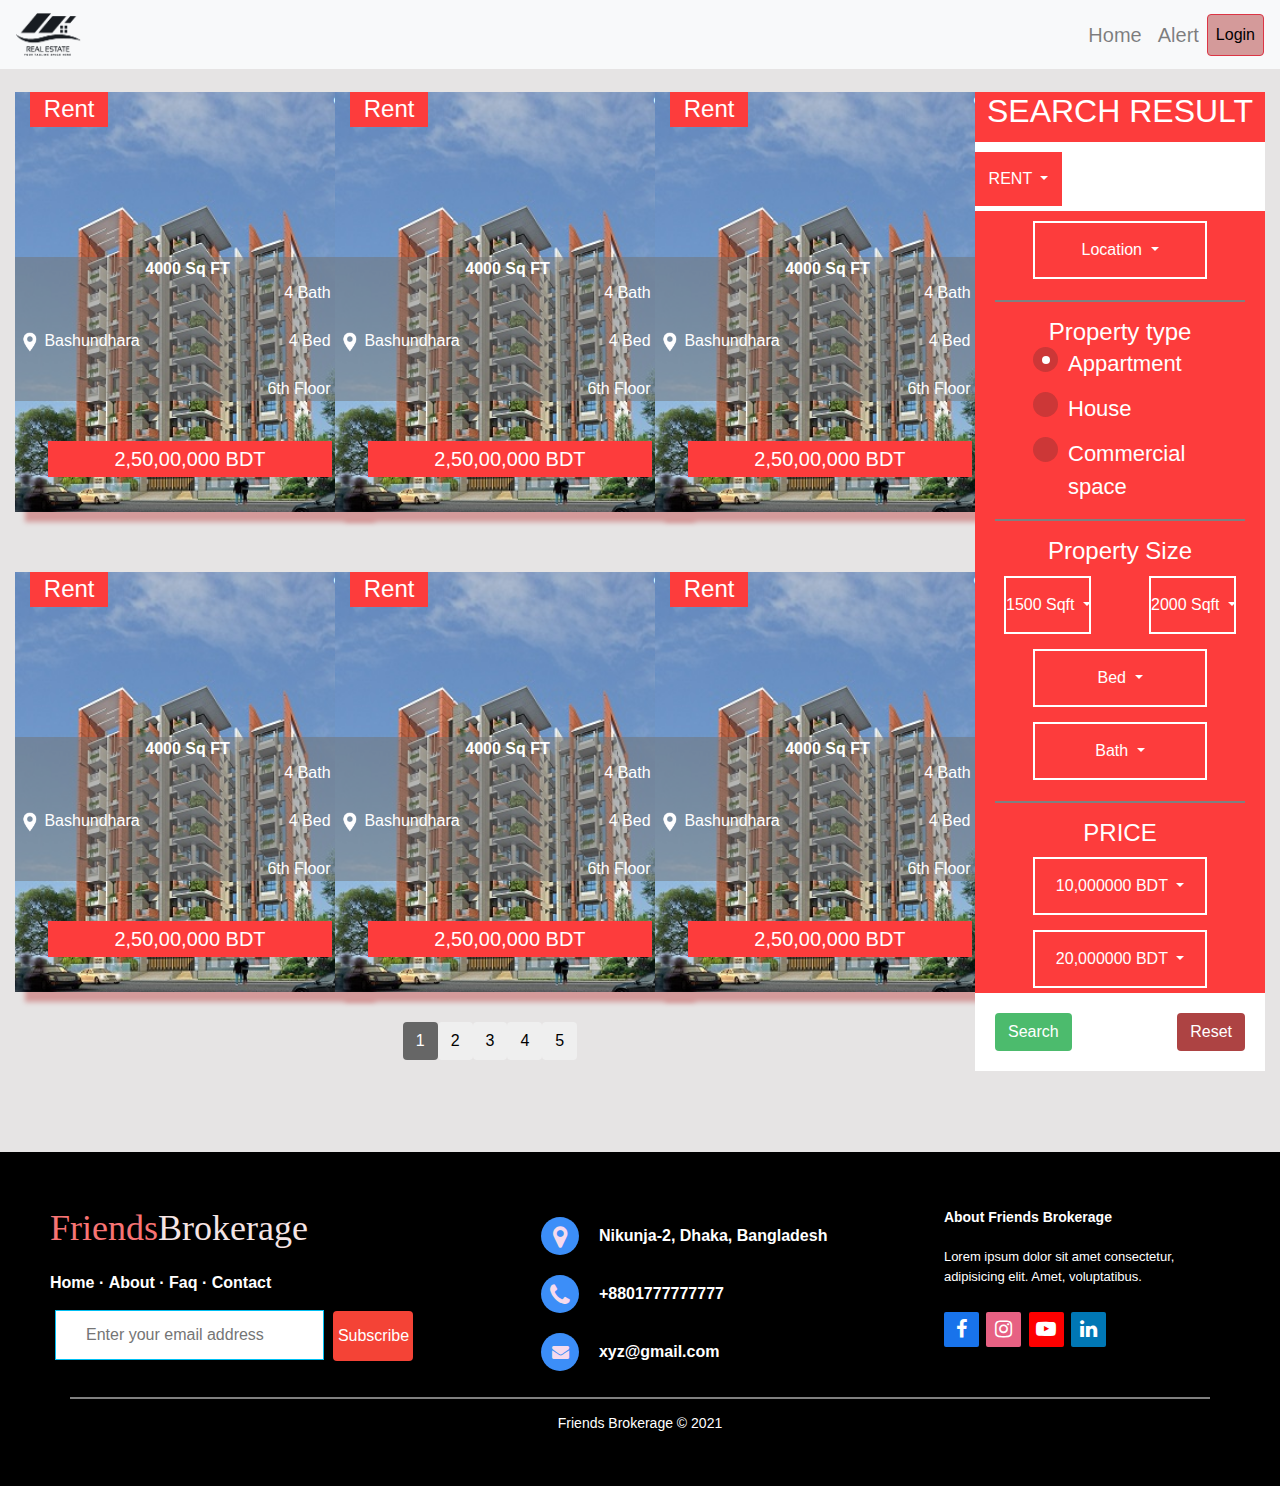
<file: rent.html>
<!DOCTYPE html>
<html lang="en">

<head>
    <meta charset="UTF-8">
    <meta name="viewport" content="width=device-width, initial-scale=1.0">
    <!-- g-font -->
    <link rel="preconnect" href="https://fonts.gstatic.com">
    <!-- font-awsm -->
    <link rel="stylesheet" href="https://cdnjs.cloudflare.com/ajax/libs/font-awesome/4.7.0/css/font-awesome.min.css">
    <!-- bootstrap -->
    <link rel="stylesheet" href="https://maxcdn.bootstrapcdn.com/bootstrap/4.0.0/css/bootstrap.min.css" integrity="sha384-Gn5384xqQ1aoWXA+058RXPxPg6fy4IWvTNh0E263XmFcJlSAwiGgFAW/dAiS6JXm" crossorigin="anonymous">

    <link rel="stylesheet" href="css/rent.css">

    <title> Rent property </title>

</head>

<body>
    <header>
        <!-- menu part start-->
        <div class="top-area">
            <div class="container">
                <nav class="navbar navbar-expand-lg navbar-light bg-light fixed-top">
                    <!-- logo -->
                    <a class="navbar-brand" href="index.html"><img src="img/yt1.png" width="65" height="43" class="d-inline-block align-top" alt=""></a>
                    <button class="navbar-toggler" type="button" data-toggle="collapse" data-target="#navbarNav" aria-controls="navbarNav" aria-expanded="false" aria-label="Toggle navigation">
                                <span class="navbar-toggler-icon"></span>
                            </button>
                    <div class="collapse navbar-collapse" id="navbarNav">
                        <ul class="navbar-nav ml-auto">
                            <li class="nav-item">
                                <a class="nav-link p-2" href="index.html">Home</a>
                            </li>
                            <li class="nav-item">
                                <a class="nav-link p-2" href="#">Alert</a>
                            </li>
                            <li class="nav-item d-flex align-items-center ">
                                <a href="login.html"><button type="button" class="btn btn-danger p-2">Login</button></a>
                            </li>
                        </ul>
                    </div>
                </nav>
            </div>
        </div>
        <!-- menu part end-->
    </header>
    <!-- left part of product section  -->

    <div style="padding-top: 50px;" class="container-fluid">
        <div class="row">
            <div class="col-sm-9">
                <!-- great-deal-box -->
                <div class="great-deal-box">
                    <div class="row">
                        <div class="col-sm-4">
                            <a href="property.html">
                                <div class="great-deal-item">
                                    <div class="col">
                                        <div class="row ">
                                            <span class="col d-inline-block text-left txt-color">
                                                <h4 class="sell-text text-center"> Rent </h4>
                                            </span>

                                            <span class="col d-inline-block text-right txt-color">
                                                <i class="fa fa-heart"></i>
                                            </span>
                                        </div>
                                    </div>
                                    <div class="price-loaction">
                                        <div class="col">
                                            <div class="d-flex justify-content-center d-block">
                                                <span style="font-weight: bold;" class="text-center txt-color"> 4000 Sq FT
                                                </span>
                                            </div>
                                        </div>
                                        <div class="row">
                                            <!-- <div class="col d-flex justify-content-center"><a href="#"><span class="fa fa-map">
                                                        Bashundura</span> </a></div> -->
                                            <span class="col d-inline-block text-right txt-color">
                                                4 Bath
                                                <img height="20px" width="20px" src="img/bath.svg">
                                            </span>
                                        </div>
                                        <br>
                                        <div class="row ">
                                            <span class="col d-inline-block text-left txt-color">
                                                <img height="20px" width="20px" src="img/location.svg">
                                                Bashundhara
    
                                            </span>
                                            <span class="col d-inline-block text-right txt-color">
                                                4 Bed
                                                <img height="20px" width="20px" src="img/bed.svg">
                                            </span>
                                        </div>
                                        <br>
                                        <div class="row ">
                                            <!-- <div class="col d-flex justify-content-center"><a href="#"><span class="fa fa-map">
                                                        Bashundura</span> </a></div> -->
                                            <span class="col d-inline-block text-right txt-color">
                                                6th Floor
                                                <img height="20px" width="20px" src="img/floor.svg">
                                            </span>
                                        </div>
                                    </div>
                                    <div class="col">
                                        <div class="d-flex justify-content-center d-block">
                                            <a class="price-text" href="#">
                                                <h5 class=" text-center">2,50,00,000 BDT</h5>
                                            </a>
                                        </div>
                                    </div>
                                </div>
                            </a>
                        </div>
                        <div class="col-sm-4">
                            <a href="property.html">
                                <div class="great-deal-item">
                                    <div class="col">
                                        <div class="row ">
                                            <span class="col d-inline-block text-left txt-color">
                                                <h4 class="sell-text text-center"> Rent </h4>
                                            </span>

                                            <span class="col d-inline-block text-right txt-color">
                                                <i class="fa fa-heart"></i>
                                            </span>
                                        </div>
                                    </div>
                                    <div class="price-loaction">
                                        <div class="col">
                                            <div class="d-flex justify-content-center d-block">
                                                <span style="font-weight: bold;" class="text-center txt-color"> 4000 Sq FT
                                                </span>
                                            </div>
                                        </div>
                                        <div class="row">
                                            <!-- <div class="col d-flex justify-content-center"><a href="#"><span class="fa fa-map">
                                                        Bashundura</span> </a></div> -->
                                            <span class="col d-inline-block text-right txt-color">
                                                4 Bath
                                                <img height="20px" width="20px" src="img/bath.svg">
                                            </span>
                                        </div>
                                        <br>
                                        <div class="row ">
                                            <span class="col d-inline-block text-left txt-color">
                                                <img height="20px" width="20px" src="img/location.svg">
                                                Bashundhara
    
                                            </span>
                                            <span class="col d-inline-block text-right txt-color">
                                                4 Bed
                                                <img height="20px" width="20px" src="img/bed.svg">
                                            </span>
                                        </div>
                                        <br>
                                        <div class="row ">
                                            <!-- <div class="col d-flex justify-content-center"><a href="#"><span class="fa fa-map">
                                                        Bashundura</span> </a></div> -->
                                            <span class="col d-inline-block text-right txt-color">
                                                6th Floor
                                                <img height="20px" width="20px" src="img/floor.svg">
                                            </span>
                                        </div>
                                    </div>
                                    <div class="col">
                                        <div class="d-flex justify-content-center d-block">
                                            <a class="price-text" href="#">
                                                <h5 class=" text-center">2,50,00,000 BDT</h5>
                                            </a>
                                        </div>
                                    </div>
                                </div>
                            </a>
                        </div>
                        <div class="col-sm-4">
                            <a href="property.html">
                                <div class="great-deal-item">
                                    <div class="col">
                                        <div class="row ">
                                            <span class="col d-inline-block text-left txt-color">
                                                <h4 class="sell-text text-center"> Rent </h4>
                                            </span>

                                            <span class="col d-inline-block text-right txt-color">
                                                <i class="fa fa-heart"></i>
                                            </span>
                                        </div>
                                    </div>
                                    <div class="price-loaction">
                                        <div class="col">
                                            <div class="d-flex justify-content-center d-block">
                                                <span style="font-weight: bold;" class="text-center txt-color"> 4000 Sq FT
                                                </span>
                                            </div>
                                        </div>
                                        <div class="row">
                                            <!-- <div class="col d-flex justify-content-center"><a href="#"><span class="fa fa-map">
                                                        Bashundura</span> </a></div> -->
                                            <span class="col d-inline-block text-right txt-color">
                                                4 Bath
                                                <img height="20px" width="20px" src="img/bath.svg">
                                            </span>
                                        </div>
                                        <br>
                                        <div class="row ">
                                            <span class="col d-inline-block text-left txt-color">
                                                <img height="20px" width="20px" src="img/location.svg">
                                                Bashundhara
    
                                            </span>
                                            <span class="col d-inline-block text-right txt-color">
                                                4 Bed
                                                <img height="20px" width="20px" src="img/bed.svg">
                                            </span>
                                        </div>
                                        <br>
                                        <div class="row ">
                                            <!-- <div class="col d-flex justify-content-center"><a href="#"><span class="fa fa-map">
                                                        Bashundura</span> </a></div> -->
                                            <span class="col d-inline-block text-right txt-color">
                                                6th Floor
                                                <img height="20px" width="20px" src="img/floor.svg">
                                            </span>
                                        </div>
                                    </div>
                                    <div class="col">
                                        <div class="d-flex justify-content-center d-block">
                                            <a class="price-text" href="#">
                                                <h5 class=" text-center">2,50,00,000 BDT</h5>
                                            </a>
                                        </div>
                                    </div>
                                </div>
                            </a>
                        </div>
                    </div>
                </div>
                <div class="great-deal-box">
                    <div class="row">
                        <div class="col-sm-4">
                            <a href="property.html">
                                <div class="great-deal-item">
                                    <div class="col">
                                        <div class="row ">
                                            <span class="col d-inline-block text-left txt-color">
                                                <h4 class="sell-text text-center"> Rent </h4>
                                            </span>

                                            <span class="col d-inline-block text-right txt-color">
                                                <i class="fa fa-heart"></i>
                                            </span>
                                        </div>
                                    </div>
                                    <div class="price-loaction">
                                        <div class="col">
                                            <div class="d-flex justify-content-center d-block">
                                                <span style="font-weight: bold;" class="text-center txt-color"> 4000 Sq FT
                                                </span>
                                            </div>
                                        </div>
                                        <div class="row">
                                            <!-- <div class="col d-flex justify-content-center"><a href="#"><span class="fa fa-map">
                                                        Bashundura</span> </a></div> -->
                                            <span class="col d-inline-block text-right txt-color">
                                                4 Bath
                                                <img height="20px" width="20px" src="img/bath.svg">
                                            </span>
                                        </div>
                                        <br>
                                        <div class="row ">
                                            <span class="col d-inline-block text-left txt-color">
                                                <img height="20px" width="20px" src="img/location.svg">
                                                Bashundhara
    
                                            </span>
                                            <span class="col d-inline-block text-right txt-color">
                                                4 Bed
                                                <img height="20px" width="20px" src="img/bed.svg">
                                            </span>
                                        </div>
                                        <br>
                                        <div class="row ">
                                            <!-- <div class="col d-flex justify-content-center"><a href="#"><span class="fa fa-map">
                                                        Bashundura</span> </a></div> -->
                                            <span class="col d-inline-block text-right txt-color">
                                                6th Floor
                                                <img height="20px" width="20px" src="img/floor.svg">
                                            </span>
                                        </div>
                                    </div>
                                    <div class="col">
                                        <div class="d-flex justify-content-center d-block">
                                            <a class="price-text" href="#">
                                                <h5 class=" text-center">2,50,00,000 BDT</h5>
                                            </a>
                                        </div>
                                    </div>
                                </div>
                            </a>
                        </div>
                        <div class="col-sm-4">
                            <a href="property.html">
                                <div class="great-deal-item">
                                    <div class="col">
                                        <div class="row ">
                                            <span class="col d-inline-block text-left txt-color">
                                                <h4 class="sell-text text-center"> Rent </h4>
                                            </span>

                                            <span class="col d-inline-block text-right txt-color">
                                                <i class="fa fa-heart"></i>
                                            </span>
                                        </div>
                                    </div>
                                    <div class="price-loaction">
                                        <div class="col">
                                            <div class="d-flex justify-content-center d-block">
                                                <span style="font-weight: bold;" class="text-center txt-color"> 4000 Sq FT
                                                </span>
                                            </div>
                                        </div>
                                        <div class="row">
                                            <!-- <div class="col d-flex justify-content-center"><a href="#"><span class="fa fa-map">
                                                        Bashundura</span> </a></div> -->
                                            <span class="col d-inline-block text-right txt-color">
                                                4 Bath
                                                <img height="20px" width="20px" src="img/bath.svg">
                                            </span>
                                        </div>
                                        <br>
                                        <div class="row ">
                                            <span class="col d-inline-block text-left txt-color">
                                                <img height="20px" width="20px" src="img/location.svg">
                                                Bashundhara
    
                                            </span>
                                            <span class="col d-inline-block text-right txt-color">
                                                4 Bed
                                                <img height="20px" width="20px" src="img/bed.svg">
                                            </span>
                                        </div>
                                        <br>
                                        <div class="row ">
                                            <!-- <div class="col d-flex justify-content-center"><a href="#"><span class="fa fa-map">
                                                        Bashundura</span> </a></div> -->
                                            <span class="col d-inline-block text-right txt-color">
                                                6th Floor
                                                <img height="20px" width="20px" src="img/floor.svg">
                                            </span>
                                        </div>
                                    </div>
                                    <div class="col">
                                        <div class="d-flex justify-content-center d-block">
                                            <a class="price-text" href="#">
                                                <h5 class=" text-center">2,50,00,000 BDT</h5>
                                            </a>
                                        </div>
                                    </div>
                                </div>
                            </a>
                        </div>
                        <div class="col-sm-4">
                            <a href="property.html">
                                <div class="great-deal-item">
                                    <div class="col">
                                        <div class="row ">
                                            <span class="col d-inline-block text-left txt-color">
                                                <h4 class="sell-text text-center"> Rent </h4>
                                            </span>

                                            <span class="col d-inline-block text-right txt-color">
                                                <i class="fa fa-heart"></i>
                                            </span>
                                        </div>
                                    </div>
                                    <div class="price-loaction">
                                        <div class="col">
                                            <div class="d-flex justify-content-center d-block">
                                                <span style="font-weight: bold;" class="text-center txt-color"> 4000 Sq FT
                                                </span>
                                            </div>
                                        </div>
                                        <div class="row">
                                            <!-- <div class="col d-flex justify-content-center"><a href="#"><span class="fa fa-map">
                                                        Bashundura</span> </a></div> -->
                                            <span class="col d-inline-block text-right txt-color">
                                                4 Bath
                                                <img height="20px" width="20px" src="img/bath.svg">
                                            </span>
                                        </div>
                                        <br>
                                        <div class="row ">
                                            <span class="col d-inline-block text-left txt-color">
                                                <img height="20px" width="20px" src="img/location.svg">
                                                Bashundhara
    
                                            </span>
                                            <span class="col d-inline-block text-right txt-color">
                                                4 Bed
                                                <img height="20px" width="20px" src="img/bed.svg">
                                            </span>
                                        </div>
                                        <br>
                                        <div class="row ">
                                            <!-- <div class="col d-flex justify-content-center"><a href="#"><span class="fa fa-map">
                                                        Bashundura</span> </a></div> -->
                                            <span class="col d-inline-block text-right txt-color">
                                                6th Floor
                                                <img height="20px" width="20px" src="img/floor.svg">
                                            </span>
                                        </div>
                                    </div>
                                    <div class="col">
                                        <div class="d-flex justify-content-center d-block">
                                            <a class="price-text" href="#">
                                                <h5 class=" text-center">2,50,00,000 BDT</h5>
                                            </a>
                                        </div>
                                    </div>
                                </div>
                            </a>
                        </div>
                    </div>
                </div>
                <!-- great-deal-box end -->
                <!-- next button -->
                <div class="row">
                    <div class="container">
                        <div class="d-flex justify-content-center">
                            <button class="btn active">1</button>
                            <button class="btn">2</button>
                            <button class="btn">3</button>
                            <button class="btn">4</button>
                            <button class="btn">5</button>
                        </div>
                    </div>
                </div>
                <!-- next button end-->
            </div>

            <!-- Right part of advance search section  -->
            <div class="col-sm-3">
                <div class="background">
                    <h2 class="text-center" style="margin-top: 30px; height: 50px; background: #FD3C3C; color: white;">
                        SEARCH RESULT
                    </h2>

                    <!-- Example buy sell button -->
                    <div class="dropdown" style="width: 50%;">
                        <a class="btn btn-secondary dropdown-toggle dropdown-btn" href="#" role="button" id="dropdownMenuLink" data-toggle="dropdown" aria-haspopup="true" aria-expanded="false">
                            RENT
                        </a>
                        <div class="dropdown-menu" aria-labelledby="dropdownMenuLink">
                            <a class="dropdown-item" href="#">BUY</a>
                        </div>
                    </div>
                    <!-- Example of location button -->
                    <div class="center-bg">
                        <div class="dropdown">
                            <a class="btn btn-secondary dropdown-toggle dropdown-btn bg-all-butn" href="#" role="button" id="dropdownMenuLink" data-toggle="dropdown" aria-haspopup="true" aria-expanded="false">
                                Location
                            </a>
                            <div class="dropdown-menu" aria-labelledby="dropdownMenuLink">
                                <a class="dropdown-item" href="#">Chittagong</a>
                                <a class="dropdown-item" href="#">Mymensingh</a>
                                <a class="dropdown-item" href="#">Khulna</a>
                            </div>
                        </div>

                        <hr>

                        <!-- Example property type  -->

                        <div class="text-center">
                            <h4>Property type</h4>

                            <div class="radios">
                                <label class="container">
                                    <input type="radio" checked="checked" name="radio">
                                    <span class="checkmark"></span>
                                    Appartment </label>
                                <label class="container">
                                    <input type="radio" name="radio">
                                    <span class="checkmark"></span>
                                    House </label>
                                <label class="container">
                                    <input type="radio" name="radio">
                                    Commercial space<span class="checkmark"></span>
                                </label>
                            </div>
                        </div>


                        <hr>
                        <!-- Example of property size button -->


                        <div class="size">
                            <h4 class="center">Property Size</h4>
                        </div>

                        <div style="display: flex; justify-content: center;">
                            <div class="dropdown" style="width: 80%;">
                                <a class="btn btn-secondary dropdown-toggle dropdown-btn bg-all-butn" href="#" role="button" id="dropdownMenuLink" data-toggle="dropdown" aria-haspopup="true" aria-expanded="false">
                                    1500 Sqft
                                </a>
                                <div class="dropdown-menu" aria-labelledby="dropdownMenuLink">
                                    <a class="dropdown-item" href="#">1800 Sqft</a>
                                </div>
                            </div>

                            <div class="dropdown" style="width: 80%;">
                                <a class="btn btn-secondary dropdown-toggle dropdown-btn bg-all-butn" href="#" role="button" id="dropdownMenuLink" data-toggle="dropdown" aria-haspopup="true" aria-expanded="false">
                                    2000 Sqft
                                </a>
                                <div class="dropdown-menu" aria-labelledby="dropdownMenuLink">
                                    <a class="dropdown-item" href="#">2100 Sqft</a>
                                </div>
                            </div>
                        </div>




                        <!-- Example bed button -->

                        <div class="dropdown">
                            <a class="btn btn-secondary dropdown-toggle dropdown-btn bg-all-butn" href="#" role="button" id="dropdownMenuLink" data-toggle="dropdown" aria-haspopup="true" aria-expanded="false">
                                Bed
                            </a>
                            <div class="dropdown-menu" aria-labelledby="dropdownMenuLink">
                                <a class="dropdown-item" href="#">1800 Sqft</a>
                            </div>
                        </div>


                        <!-- Example bath button -->

                        <div class="dropdown">
                            <a class="btn btn-secondary dropdown-toggle dropdown-btn bg-all-butn" href="#" role="button" id="dropdownMenuLink" data-toggle="dropdown" aria-haspopup="true" aria-expanded="false">
                                Bath
                            </a>
                            <div class="dropdown-menu" aria-labelledby="dropdownMenuLink">
                                <a class="dropdown-item" href="#">1800 Sqft</a>
                            </div>
                        </div>


                        <hr>

                        <!-- Example price section   -->

                        <div class="">
                            <h4 class="center">PRICE</h4>
                        </div>


                        <div class="dropdown">
                            <a class="btn btn-secondary dropdown-toggle dropdown-btn bg-all-butn" href="#" role="button" id="dropdownMenuLink" data-toggle="dropdown" aria-haspopup="true" aria-expanded="false">
                                10,000000 BDT
                            </a>
                            <div class="dropdown-menu" aria-labelledby="dropdownMenuLink">
                                <a class="dropdown-item" href="#">1800 Sqft</a>
                            </div>
                        </div>

                        <div class="dropdown">
                            <a class="btn btn-secondary dropdown-toggle dropdown-btn bg-all-butn" href="#" role="button" id="dropdownMenuLink" data-toggle="dropdown" aria-haspopup="true" aria-expanded="false">
                                20,000000 BDT
                            </a>
                            <div class="dropdown-menu" aria-labelledby="dropdownMenuLink">
                                <a class="dropdown-item" href="#">2100 Sqft</a>
                            </div>
                        </div>
                    </div>
                    <div style="padding: 20px;" class="row ">
                        <span class="col d-inline-block text-left txt-color">
                            <button type="button" class="btn "
                                style="background-color: rgb(76, 187, 109); color:white;">Search</button>
                        </span>
                        <span class=" col d-inline-block text-right txt-color">
                            <button type="button" class="btn "
                                style="background-color: rgb(173, 67, 67); color:white;">Reset</button>
                        </span>
                    </div>
                </div>
            </div>
        </div>
    </div>
    <!-- Footer -->
    <footer class="footer-distributed">
        <div class="footer-left">
            <h3>Friends<span>Brokerage</span></h3>
            <p class="footer-links">
                <a href="#">Home</a> ·
                <a href="#">About</a> ·
                <a href="#">Faq</a> ·
                <a href="#">Contact</a>
            </p>
            <div class="inner">
                <div class="form-group">
                    <input name="formfields[nl_email]" id="nl_email" class="validate[required]" placeholder="Enter your email address" type="text" value=""> <label for="nl_email" class="sr-only">Email Address</label> <button type="submit" class="btn btn-motive">Subscribe</button>
                </div>
            </div>
            <br>
        </div>
        <div class="footer-center">
            <div>
                <i class="fa fa-map-marker"></i>
                <p>Nikunja-2, Dhaka, Bangladesh</p>
            </div>
            <div>
                <i class="fa fa-phone"></i>
                <p>+8801777777777</p>
            </div>
            <div>
                <i class="fa fa-envelope"></i>
                <p><a href="mailto:support@company.com">xyz@gmail.com</a></p>
            </div>
        </div>
        <div class="footer-right">
            <p class="footer-company-about">
                <span>About Friends Brokerage</span> Lorem ipsum dolor sit amet consectetur, adipisicing elit. Amet, voluptatibus.
            </p>
            <div class="footer-icons">
                <a style="background-color: #1873eb;" href="#"><i class="fa fa-facebook"></i></a>
                <a style="background-color: #e76183;" href="#"><i class="fa fa-instagram"></i></a>
                <a style="background-color: #fe0000;" href="#"><i class="fa fa-youtube-play"></i></a>
                <a style="background-color: #0077b5;" href="#"><i class="fa fa-linkedin"></i></a>
            </div>
        </div>
        <hr style="background-color: aqua;">
        <p style="display: flex; justify-content: center;" class="footer-company-name">Friends Brokerage &copy; 2021
        </p>
    </footer>


    <!-- jQuery -->
    <script src="https://code.jquery.com/jquery-3.2.1.slim.min.js" integrity="sha384-KJ3o2DKtIkvYIK3UENzmM7KCkRr/rE9/Qpg6aAZGJwFDMVNA/GpGFF93hXpG5KkN" crossorigin="anonymous">
    </script>
    <!-- popper-js -->
    <script src="https://cdnjs.cloudflare.com/ajax/libs/popper.js/1.12.9/umd/popper.min.js" integrity="sha384-ApNbgh9B+Y1QKtv3Rn7W3mgPxhU9K/ScQsAP7hUibX39j7fakFPskvXusvfa0b4Q" crossorigin="anonymous">
    </script>
    <!-- bootstrap-js -->
    <script src="https://maxcdn.bootstrapcdn.com/bootstrap/4.0.0/js/bootstrap.min.js" integrity="sha384-JZR6Spejh4U02d8jOt6vLEHfe/JQGiRRSQQxSfFWpi1MquVdAyjUar5+76PVCmYl" crossorigin="anonymous">
    </script>
    <script>
        // Add active class to the current button (highlight it)
        var header = document.getElementById("myDIV");
        var btns = header.getElementsByClassName("btn");
        for (var i = 0; i < btns.length; i++) {
            btns[i].addEventListener("click", function() {
                var current = document.getElementsByClassName("active");
                current[0].className = current[0].className.replace(" active", "");
                this.className += " active";
            });
        }
    </script>

</body>

</html>
</file>
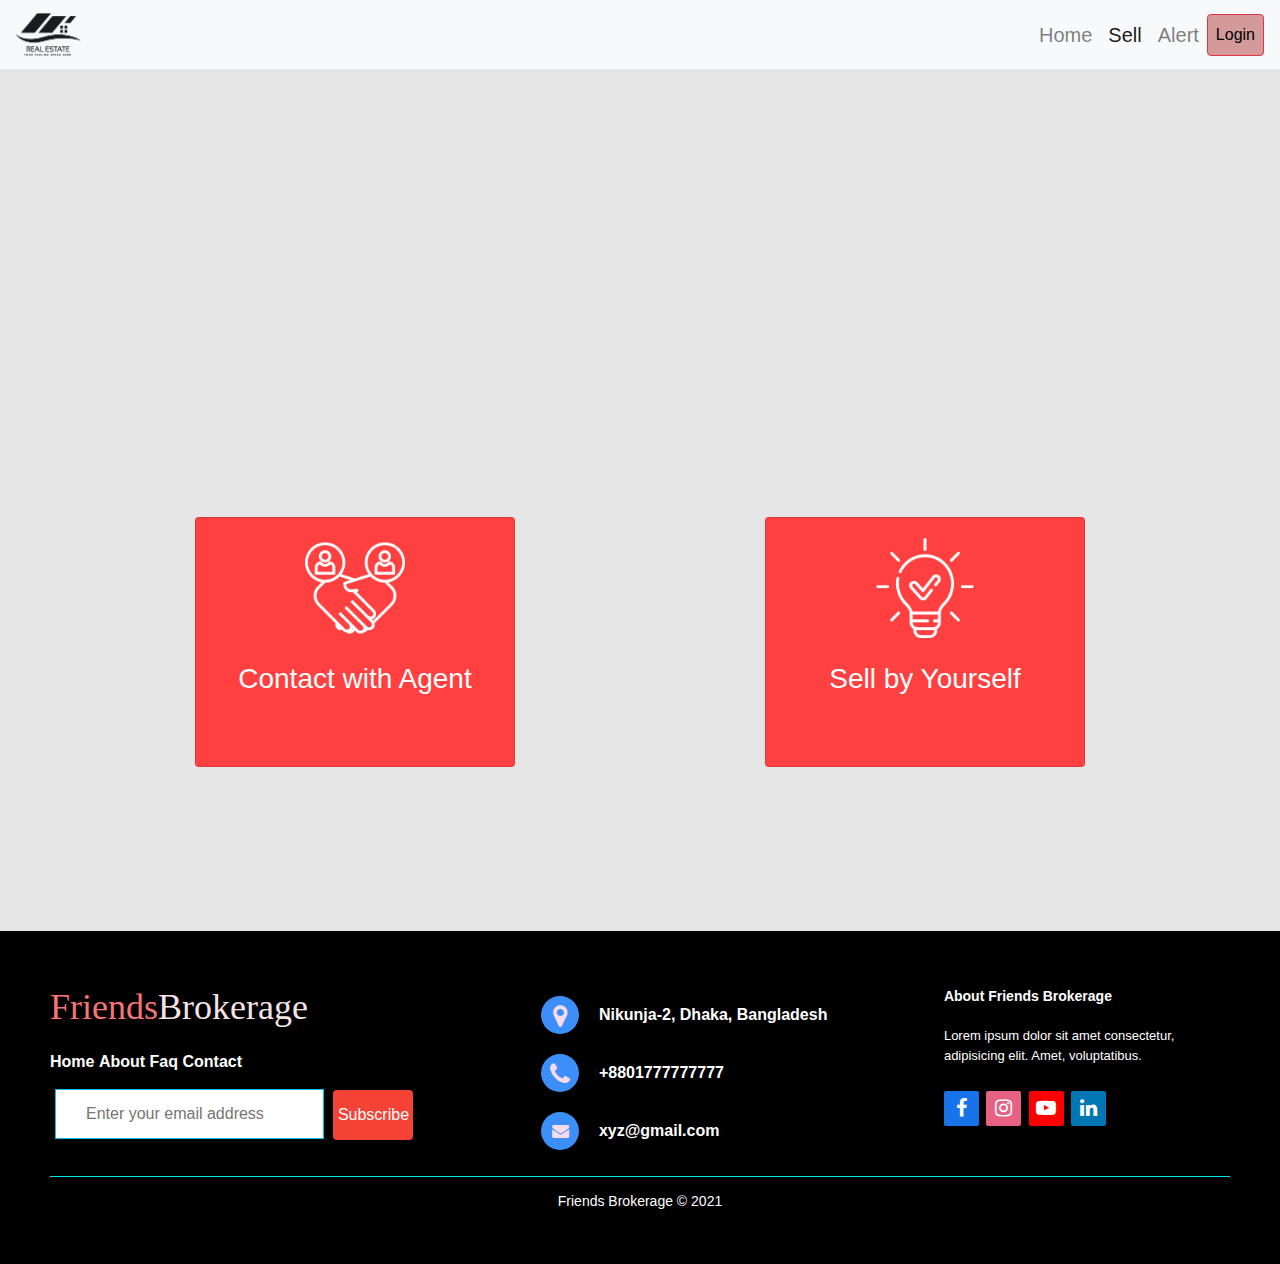
<file: sell.html>
<!DOCTYPE html>
<html lang="en">

<head>
    <meta name="description" content="">
    <meta name="viewport" content="width=device-width, initial-scale=1">
    <!-- g-font -->
    <link rel="preconnect" href="https://fonts.gstatic.com">
    <link href="https://fonts.googleapis.com/css2?family=Poppins:ital,wght@0,100;0,200;0,300;0,400;0,500;0,600;0,700;1,200&display=swap" rel="stylesheet">
    <!-- bootstrap -->
    <!-- font-awsm -->
    <link rel="stylesheet" href="https://cdnjs.cloudflare.com/ajax/libs/font-awesome/4.7.0/css/font-awesome.min.css">
    <link rel="stylesheet" href="https://maxcdn.bootstrapcdn.com/bootstrap/4.0.0/css/bootstrap.min.css" integrity="sha384-Gn5384xqQ1aoWXA+058RXPxPg6fy4IWvTNh0E263XmFcJlSAwiGgFAW/dAiS6JXm" crossorigin="anonymous">
    <link rel="stylesheet" href="css/sell.css">

    <title> Sell property </title>

</head>

<body>
    <!-- menu part start-->
    <div class="top-area">
        <div class="container">
            <nav class="navbar navbar-expand-lg navbar-light bg-light fixed-top">
                <!-- logo -->
                <a class="navbar-brand" href="index.html"><img src="img/yt1.png" width="65" height="43" class="d-inline-block align-top" alt=""></a>
                <button class="navbar-toggler" type="button" data-toggle="collapse" data-target="#navbarNav" aria-controls="navbarNav" aria-expanded="false" aria-label="Toggle navigation">
							<span class="navbar-toggler-icon"></span>
						</button>
                <div class="collapse navbar-collapse" id="navbarNav">
                    <ul class="navbar-nav ml-auto">
                        <li class="nav-item">
                            <a class="nav-link p-2" href="index.html">Home</a>
                        </li>
                        <li class="nav-item active">
                            <a class="nav-link p-2" href="sell.html">Sell<span class="sr-only">(current)</span></a>
                        </li>
                        <li class="nav-item">
                            <a class="nav-link p-2" href="#">Alert</a>
                        </li>
                        <li class="nav-item d-flex align-items-center ">
                            <a href="login.html"><button type="button" class="btn btn-danger p-2">Login</button></a>
                        </li>
                    </ul>
                </div>
            </nav>
        </div>
    </div>
    <!-- menu part end-->
    <!-- video section  starts here-->
    <div style="padding-top: 90px;" class="container">
        <div class="row">
            <div class="embed-responsive embed-responsive-21by9" style="height: 397px;">
                <iframe class="embed-responsive-item" src="https://www.youtube.com/embed/cnXapYkboRQ"></iframe>
            </div>
            <div class="container-fluid">
                <div class="row" style="text-align: center;">
                    <div class="col">
                        <a href="agent.html">
                            <div class="cards2">
                                <div class="card">
                                    <div class="card-body">
                                        <img style="height: 100px; width: 100px; display: inline-block;" src="img/contact1.png">
                                        <br><br>
                                        <h3> Contact with Agent </h3>
                                    </div>
                                </div>
                            </div>
                        </a>
                    </div>

                    <div class="col">
                        <a href="postproperty.html">
                            <div class="cards2">
                                <div class="card">
                                    <div class="card-body">
                                        <img style="height: 100px; width: 100px; display: inline-block;" src="img/sellbyyourself.png">
                                        <br><br>
                                        <h3> Sell by Yourself </h3>
                                    </div>
                                </div>
                            </div>
                        </a>
                    </div>
                </div>
            </div>
        </div>
    </div>
    <!-- video section  ends here-->

    <br>
    <section class="icon">
        <div class="cards">



        </div>
    </section>

    <!-- Footer -->

    <footer class="footer-distributed">

        <div class="footer-left">

            <h3>Friends<span>Brokerage</span></h3>

            <p class="footer-links">
                <a href="#">Home</a>

                <a href="#">About</a>

                <a href="#">Faq</a>

                <a href="#">Contact</a>
            </p>

            <div class="inner">
                <div class="form-group">
                    <input name="formfields[nl_email]" id="nl_email" class="validate[required]" placeholder="Enter your email address" type="text" value=""> <label for="nl_email" class="sr-only">Email Address</label> <button type="submit" class="btn btn-motive">Subscribe</button>
                </div>
            </div>
            <br>


        </div>

        <div class="footer-center">

            <div>
                <i class="fa fa-map-marker"></i>
                <p>Nikunja-2, Dhaka, Bangladesh</p>
            </div>

            <div>
                <i class="fa fa-phone"></i>
                <p>+8801777777777</p>
            </div>

            <div>
                <i class="fa fa-envelope"></i>
                <p><a href="mailto:support@company.com">xyz@gmail.com</a></p>
            </div>

        </div>

        <div class="footer-right">

            <p class="footer-company-about">
                <span>About Friends Brokerage</span> Lorem ipsum dolor sit amet consectetur, adipisicing elit. Amet, voluptatibus.
            </p>

            <div class="footer-icons">

                <a style="background-color: #1873eb;" href="#"><i class="fa fa-facebook"></i></a>
                <a style="background-color: #e76183;" href="#"><i class="fa fa-instagram"></i></a>
                <a style="background-color: #fe0000;" href="#"><i class="fa fa-youtube-play"></i></a>
                <a style="background-color: #0077b5;" href="#"><i class="fa fa-linkedin"></i></a>

            </div>

        </div>
        <hr style="background-color: aqua;">
        <p style="display: flex; justify-content: center;" class="footer-company-name">Friends Brokerage &copy; 2021</p>
    </footer>

    <!-- jQuery -->
    <script src="https://code.jquery.com/jquery-3.2.1.slim.min.js" integrity="sha384-KJ3o2DKtIkvYIK3UENzmM7KCkRr/rE9/Qpg6aAZGJwFDMVNA/GpGFF93hXpG5KkN" crossorigin="anonymous">
    </script>
    <!-- popper-js -->
    <script src="https://cdnjs.cloudflare.com/ajax/libs/popper.js/1.12.9/umd/popper.min.js" integrity="sha384-ApNbgh9B+Y1QKtv3Rn7W3mgPxhU9K/ScQsAP7hUibX39j7fakFPskvXusvfa0b4Q" crossorigin="anonymous">
    </script>
    <!-- bootstrap-js -->
    <script src="https://maxcdn.bootstrapcdn.com/bootstrap/4.0.0/js/bootstrap.min.js" integrity="sha384-JZR6Spejh4U02d8jOt6vLEHfe/JQGiRRSQQxSfFWpi1MquVdAyjUar5+76PVCmYl" crossorigin="anonymous">
    </script>

</body>

</html>
</file>
<file: css/agent.css>
* {
    margin: 0;
    padding: 0;
    outline: 0;
}

ul,
ol {
    list-style: none;
}

a,
a:hover {
    text-decoration: none;
}

h1,
h2,
h3,
h4,
h5,
h6 {
    margin: 0;
    padding: 0;
}

img {
    border: none;
    vertical-align: middle;
}

#text-bg {
    margin-top: 20px;
}

.alignment {
    margin-top: 20px;
}

#alignment {
    width: 35%;
    box-shadow: 5px 5px 2px grey;
    border-radius: 0px;
}


/*menu part start*/

.navbar ul li a {
    color: #090114;
    font-size: 20px;
    transition: 0.3s;
    border-radius: 1px;
}

.nav-item button {
    background-color: rgb(212, 154, 154);
    color: black;
}

.navbar ul li a:hover {
    color: #fff;
    background-color: rgb(223, 94, 94);
    font-size: 20px;
    border-radius: 1px;
}


/*menu part end*/


/*agent info starts here*/

main {
    display: grid;
    grid-template-columns: 1.5fr 1.5fr 1.5fr 1.5fr;
    grid-template-rows: 100% 100%;
    justify-content: center;
    padding-left: 30px;
}

.card {
    border: none;
    box-shadow: none;
    width: 250px;
}

.container {
    background-color: #fd3c3c;
    text-align: center;
}


/*agent info ends here*/


/* Footer */

body {
    margin: 0;
    padding: 0;
}

footer {
    position: relative;
    bottom: 0;
}

.footer-distributed {
    background-color: #000000;
    box-shadow: 0 1px 1px 0 rgba(0, 0, 0, 0.12);
    box-sizing: border-box;
    width: 100%;
    text-align: left;
    font: bold 16px sans-serif;
    padding: 55px 50px;
    margin-top: 80px;
}

.footer-distributed .footer-left,
.footer-distributed .footer-center,
.footer-distributed .footer-right {
    display: inline-block;
    vertical-align: top;
}

.footer-distributed .footer-left {
    width: 40%;
}

.footer-distributed h3 {
    color: #f87474;
    font: normal 36px 'Cookie', cursive;
    margin: 0;
}

.footer-distributed h3 span {
    color: #f5e4e4;
}

.footer-distributed .footer-links {
    color: #ffffff;
    margin: 20px 0 12px;
    padding: 0;
}

.footer-distributed .footer-links a {
    display: inline-block;
    line-height: 1.8;
    text-decoration: none;
    color: inherit;
}

.footer-distributed .footer-company-name {
    color: #ffffff;
    font-size: 14px;
    font-weight: normal;
    margin: 0;
}

.footer-distributed .footer-center {
    width: 35%;
}

.footer-distributed .footer-center i {
    background-color: #3c8ef8;
    color: #f6daed;
    font-size: 25px;
    width: 38px;
    height: 38px;
    border-radius: 50%;
    text-align: center;
    line-height: 42px;
    margin: 10px 15px;
    vertical-align: middle;
}

.footer-distributed .footer-center i.fa-envelope {
    font-size: 17px;
    line-height: 38px;
}

.footer-distributed .footer-center p {
    display: inline-block;
    color: #ffffff;
    vertical-align: middle;
    margin: 0;
}

.footer-distributed .footer-center p span {
    display: block;
    font-weight: normal;
    font-size: 14px;
    line-height: 2;
}

.footer-distributed .footer-center p a {
    color: #ffffff;
    text-decoration: none;
    ;
}

.footer-distributed .footer-right {
    width: 20%;
}

.footer-distributed .footer-company-about {
    line-height: 20px;
    color: #ffffff;
    font-size: 13px;
    font-weight: normal;
    margin: 0;
}

.footer-distributed .footer-company-about span {
    display: block;
    color: #ffffff;
    font-size: 14px;
    font-weight: bold;
    margin-bottom: 20px;
}

.footer-distributed .footer-icons {
    margin-top: 25px;
}

.footer-distributed .footer-icons a {
    display: inline-block;
    width: 35px;
    height: 35px;
    cursor: pointer;
    border-radius: 2px;
    font-size: 20px;
    color: #ffffff;
    text-align: center;
    line-height: 35px;
    margin-right: 3px;
    margin-bottom: 5px;
}

.form-group {
    position: relative;
    margin: 0;
}

.form-group:before,
.form-group:after {
    content: '';
    display: table;
}

.form-group:after {
    clear: both;
}

.form-group input {
    border: 1px solid #00bff3;
    background-color: rgb(255, 255, 255);
    color: rgb(0, 0, 0);
    height: 50px;
    padding: 0 30px;
    margin: 0 5px;
    border-radius: 0 !important;
}

.form-group button {
    height: 50px;
    position: relative;
    width: 80px;
    padding: 0
}

button.btn.btn-motive {
    background: #F44336;
    border: #FF5722;
    color: white;
}

@media (max-width: 880px) {
    .footer-distributed {
        font: bold 14px sans-serif;
    }

    .footer-distributed .footer-left,
    .footer-distributed .footer-center,
    .footer-distributed .footer-right {
        display: block;
        width: 100%;
        margin-bottom: 40px;
        text-align: center;
    }

    .footer-distributed .footer-center i {
        margin-left: 0;
    }

    .main {
        line-height: normal;
        font-size: auto;
    }
}
</file>
<file: css/buy.css>
* {
    margin: 0;
    padding: 0;
    outline: 0;
}

ul,
ol {
    list-style: none;
}

a,
a:hover {
    text-decoration: none;
}

h1,
h2,
h3,
h4,
h5,
h6 {
    margin: 0;
    padding: 0;
}

img {
    border: none;
    vertical-align: middle;
}

body {
    background: rgba(70, 60, 60, 0.137);
}

#text-bg {
    margin-top: 20px;
}

.alignment {
    margin-top: 20px;
}

#alignment {
    width: 35%;
    box-shadow: 5px 5px 2px grey;
    border-radius: 0px;
}


/*menu part start*/

.navbar ul li a {
    color: #090114;
    font-size: 20px;
    transition: 0.3s;
    border-radius: 1px;
}

.nav-item button {
    background-color: rgb(212, 154, 154);
    color: black;
}

.navbar ul li a:hover {
    color: #fff;
    background-color: rgb(223, 94, 94);
    font-size: 20px;
    border-radius: 1px;
}


/*menu part end*/

.great-deal-box {
    margin-top: 30px;
}

.great-deal-item {
    height: 420px;
    width: 350px;
    border: 0px solid #ddd;
    box-shadow: 10px 10px 5px rgb(212, 154, 154);
    background-image: url('../img/gr1.jpg');
    background-repeat: no-repeat;
    background-size: cover;
    background-position: center;
    margin-bottom: 30px;
}

.sell-text {
    background: #fd3c3c;
    color: white;
    width: 54%;
    height: 90%;
    padding: 3px;
}

.price-text {
    background: #fd3c3c;
    color: white;
    margin-top: 40px;
    width: 89%;
    height: 9%;
    padding: 6px;
}

.price-loaction {
    margin-top: 130px;
    background: #72717180;
    color: white;
    padding: 0px 10px 0px 5px;
}

.txt-color {
    color: white;
}


/* List of available items*/

.center-bg {
    background: #FD3C3C;
    color: white;
    text-align: center;
}

.background {
    background: white;
}

.btn-secondary {
    background-color: transparent;
    border-color: white;
    border: 2px solid;
    margin-top: 10px;
    margin-bottom: 5px;
}

.btn-secondary:focus {
    background-color: transparent !important;
    border-color: white !important;
}

hr {
    background: white;
    margin-left: 20px;
    margin-right: 20px;
    border: 1px solid;
}


/* The container */

.radios {
    margin-left: 20%;
    text-align: justify;
}

.container {
    display: block;
    position: relative;
    padding-left: 35px;
    margin-bottom: 12px;
    cursor: pointer;
    font-size: 22px;
    -webkit-user-select: none;
    -moz-user-select: none;
    -ms-user-select: none;
    user-select: none;
}


/* Hide the browser's default radio button */

.container input {
    position: absolute;
    opacity: 0;
    cursor: pointer;
}


/* Create a custom radio button */

.checkmark {
    position: absolute;
    top: 0;
    left: 0;
    height: 25px;
    width: 25px;
    background-color: #2b26263b;
    border-radius: 50%;
}


/* On mouse-over, add a grey background color */

.container:hover input~.checkmark {
    background-color: #ccc;
}


/* When the radio button is checked, add a blue background */

.container input:checked~.checkmark {
    background-color: #2b26263b;
}


/* Create the indicator (the dot/circle - hidden when not checked) */

.checkmark:after {
    content: "";
    position: absolute;
    display: none;
}


/* Show the indicator (dot/circle) when checked */

.container input:checked~.checkmark:after {
    display: block;
}


/* Style the indicator (dot/circle) */

.container .checkmark:after {
    top: 9px;
    left: 9px;
    width: 8px;
    height: 8px;
    border-radius: 50%;
    background: white;
}

.button {
    border: none;
    color: white;
    padding: 8px 15px;
    text-align: center;
    text-decoration: none;
    display: inline-block;
    font-size: 16px;
    margin: 4px 2px;
    cursor: pointer;
    border-radius: 20%;
}

.dropdown-btn {
    width: 60%;
    padding: 15px 0 15px 0;
    background-color: #fd3c3c;
    border: none;
    border-radius: 0%;
}

.dropdown-btn:hover {
    width: 60%;
    padding: 15px 0 15px 0;
    background-color: #fd3c3c !important;
    border: none;
    border-radius: 0%;
}

.bg-all-butn {
    border: 2px solid white;
}

.bg-all-butn:hover {
    border: 2px solid white;
    background: none;
}

.btn-secondary:not(:disabled):not(.disabled).active,
.btn-secondary:not(:disabled):not(.disabled):active,
.show>.btn-secondary.dropdown-toggle {
    color: #fff;
    background-color: #12f50a8a;
    border-color: none;
}

.b-r-btn:not(:disabled):not(.disabled) {
    margin-top: 5px !important;
    background-color: rgb(223, 94, 94);
}

.btn-group>.btn:not(:last-child):not(.dropdown-toggle) {
    border-top-right-radius: 0;
    border-bottom-right-radius: 0;
}

.drop-down-area {
    margin-top: 20px;
    top: 56%;
}

.dropdown-menu {
    width: 300px;
    background: rgb(223, 94, 94);
}

.dropdown-menu a:hover {
    background-color: rgb(223, 94, 94);
    color: white;
}

.active,
.btn:hover {
    background-color: #666;
    color: white;
}


/* Footer */

body {
    margin: 0;
    padding: 0;
}

footer {
    position: relative;
    bottom: 0;
}

.footer-distributed {
    background-color: #000000;
    box-shadow: 0 1px 1px 0 rgba(0, 0, 0, 0.12);
    box-sizing: border-box;
    width: 100%;
    text-align: left;
    font: bold 16px sans-serif;
    padding: 55px 50px;
    margin-top: 80px;
}

.footer-distributed .footer-left,
.footer-distributed .footer-center,
.footer-distributed .footer-right {
    display: inline-block;
    vertical-align: top;
}

.footer-distributed .footer-left {
    width: 40%;
}

.footer-distributed h3 {
    color: #f87474;
    font: normal 36px 'Cookie', cursive;
    margin: 0;
}

.footer-distributed h3 span {
    color: #f5e4e4;
}

.footer-distributed .footer-links {
    color: #ffffff;
    margin: 20px 0 12px;
    padding: 0;
}

.footer-distributed .footer-links a {
    display: inline-block;
    line-height: 1.8;
    text-decoration: none;
    color: inherit;
}

.footer-distributed .footer-company-name {
    color: #ffffff;
    font-size: 14px;
    font-weight: normal;
    margin: 0;
}

.footer-distributed .footer-center {
    width: 35%;
}

.footer-distributed .footer-center i {
    background-color: #3c8ef8;
    color: #f6daed;
    font-size: 25px;
    width: 38px;
    height: 38px;
    border-radius: 50%;
    text-align: center;
    line-height: 42px;
    margin: 10px 15px;
    vertical-align: middle;
}

.footer-distributed .footer-center i.fa-envelope {
    font-size: 17px;
    line-height: 38px;
}

.footer-distributed .footer-center p {
    display: inline-block;
    color: #ffffff;
    vertical-align: middle;
    margin: 0;
}

.footer-distributed .footer-center p span {
    display: block;
    font-weight: normal;
    font-size: 14px;
    line-height: 2;
}

.footer-distributed .footer-center p a {
    color: #ffffff;
    text-decoration: none;
    ;
}

.footer-distributed .footer-right {
    width: 20%;
}

.footer-distributed .footer-company-about {
    line-height: 20px;
    color: #ffffff;
    font-size: 13px;
    font-weight: normal;
    margin: 0;
}

.footer-distributed .footer-company-about span {
    display: block;
    color: #ffffff;
    font-size: 14px;
    font-weight: bold;
    margin-bottom: 20px;
}

.footer-distributed .footer-icons {
    margin-top: 25px;
}

.footer-distributed .footer-icons a {
    display: inline-block;
    width: 35px;
    height: 35px;
    cursor: pointer;
    border-radius: 2px;
    font-size: 20px;
    color: #ffffff;
    text-align: center;
    line-height: 35px;
    margin-right: 3px;
    margin-bottom: 5px;
}

.form-group {
    position: relative;
    margin: 0;
}

.form-group:before,
.form-group:after {
    content: '';
    display: table;
}

.form-group:after {
    clear: both;
}

.form-group input {
    border: 1px solid #00bff3;
    background-color: rgb(255, 255, 255);
    color: rgb(0, 0, 0);
    height: 50px;
    padding: 0 30px;
    margin: 0 5px;
    border-radius: 0 !important;
}

.form-group button {
    height: 50px;
    position: relative;
    width: 80px;
    padding: 0
}

button.btn.btn-motive {
    background: #F44336;
    border: #FF5722;
    color: white;
}

@media (max-width: 880px) {
    .footer-distributed {
        font: bold 14px sans-serif;
    }
    .footer-distributed .footer-left,
    .footer-distributed .footer-center,
    .footer-distributed .footer-right {
        display: block;
        width: 100%;
        margin-bottom: 40px;
        text-align: center;
    }
    .footer-distributed .footer-center i {
        margin-left: 0;
    }
    .main {
        line-height: normal;
        font-size: auto;
    }
}
</file>
<file: css/login.css>
@import url('https://fonts.googleapis.com/css?family=Montserrat:400,800');

* {
    box-sizing: border-box;
}

body {
    background: #f6f5f7;
    display: flex;
    justify-content: center;
    align-items: center;
    flex-direction: column;
    font-family: 'Montserrat', sans-serif;
    height: 100vh;
    margin: -20px 0 50px;
}

h1 {
    font-weight: bold;
    margin: 0;
}

h2 {
    text-align: center;
}

p {
    font-size: 14px;
    font-weight: 100;
    line-height: 20px;
    letter-spacing: 0.5px;
    margin: 20px 0 30px;
}

span {
    font-size: 12px;
}

a {
    color: #333;
    font-size: 14px;
    text-decoration: none;
    margin: 15px 0;
}

button {
    border-radius: 20px;
    border: 1px solid #FF4B2B;
    background-color: #FF4B2B;
    color: #FFFFFF;
    font-size: 12px;
    font-weight: bold;
    padding: 12px 45px;
    letter-spacing: 1px;
    text-transform: uppercase;
    transition: transform 80ms ease-in;
}

button:active {
    transform: scale(0.95);
}

button:focus {
    outline: none;
}

button.ghost {
    background-color: transparent;
    border-color: #FFFFFF;
}

form {
    background-color: #FFFFFF;
    display: flex;
    align-items: center;
    justify-content: center;
    flex-direction: column;
    padding: 0 50px;
    height: 100%;
    text-align: center;
}

input {
    background-color: #eee;
    border: none;
    padding: 3px 15px;
    margin: 8px 0;
    width: 100%;
    border-radius: 20px;
}

.container {
    background-color: #fff;
    border-radius: 10px;
    box-shadow: 0 14px 28px rgba(0, 0, 0, 0.25), 0 10px 10px rgba(0, 0, 0, 0.22);
    position: relative;
    overflow: hidden;
    width: 768px;
    max-width: 100%;
    min-height: 600px;
}

.form-container {
    position: absolute;
    top: 0;
    height: 100%;
    transition: all 0.6s ease-in-out;
}

.sign-in-container {
    left: 0;
    width: 50%;
    z-index: 2;
}

.container.right-panel-active .sign-in-container {
    transform: translateX(100%);
}

.sign-up-container {
    left: 0;
    width: 50%;
    opacity: 0;
    z-index: 1;
}

.container.right-panel-active .sign-up-container {
    transform: translateX(100%);
    opacity: 1;
    z-index: 5;
    animation: show 0.6s;
}

@keyframes show {

    0%,
    49.99% {
        opacity: 0;
        z-index: 1;
    }

    50%,
    100% {
        opacity: 1;
        z-index: 5;
    }
}

.overlay-container {
    position: absolute;
    top: 0;
    left: 50%;
    width: 50%;
    height: 100%;
    overflow: hidden;
    transition: transform 0.6s ease-in-out;
    z-index: 100;
}

.container.right-panel-active .overlay-container {
    transform: translateX(-100%);
}

.overlay {
    background: #FF416C;
    background: -webkit-linear-gradient(to right, #FF4B2B, #FF416C);
    background: linear-gradient(to right, #FF4B2B, #FF416C);
    background-repeat: no-repeat;
    background-size: cover;
    background-position: 0 0;
    color: #FFFFFF;
    position: relative;
    left: -100%;
    height: 100%;
    width: 200%;
    transform: translateX(0);
    transition: transform 0.8s ease-in-out;
}

.container.right-panel-active .overlay {
    transform: translateX(50%);
}

.overlay-panel {
    position: absolute;
    display: flex;
    align-items: center;
    justify-content: center;
    flex-direction: column;
    padding: 0 40px;
    text-align: center;
    top: 0;
    height: 100%;
    width: 50%;
    transform: translateX(0);
    transition: transform 0.6s ease-in-out;
}

.overlay-left {
    transform: translateX(-20%);
}

.container.right-panel-active .overlay-left {
    transform: translateX(0);
}

.overlay-right {
    right: 0;
    transform: translateX(0);
}

.container.right-panel-active .overlay-right {
    transform: translateX(20%);
}

.social-container {
    margin: 20px 0;
}

.social-container a {
    border: 1px solid #DDDDDD;
    border-radius: 50%;
    display: inline-flex;
    justify-content: center;
    align-items: center;
    margin: 0 5px;
    height: 40px;
    width: 40px;
}

footer {
    background-color: #222;
    color: #fff;
    font-size: 14px;
    bottom: 0;
    position: fixed;
    left: 0;
    right: 0;
    text-align: center;
    z-index: 999;
}

footer p {
    margin: 10px 0;
}

footer i {
    color: red;
}

footer a {
    color: #3c97bf;
    text-decoration: none;
}
</file>
<file: css/mortgage.css>
* {
    margin: 0;
    padding: 0;
    outline: 0;
}

ul,
ol {
    list-style: none;
}

a,
a:hover {
    text-decoration: none;
}

h1,
h2,
h3,
h4,
h5,
h6 {
    margin: 0;
    padding: 0;
}

img {
    border: none;
    vertical-align: middle;
    align-content: center;
}

body {
    background: #e6e6e6;
}

* {
    margin: 0;
    padding: 0;
    outline: 0;
}

ul,
ol {
    list-style: none;
}

a,
a:hover {
    text-decoration: none;
}

h1,
h2,
h3,
h4,
h5,
h6 {
    margin: 0;
    padding: 0;
}

img {
    border: none;
    vertical-align: middle;
    align-content: center;
}

body {
    background: #e6e6e6;
}

.navbar ul li a {
    color: #090114;
    font-size: 20px;
    transition: 0.3s;
    border-radius: 1px;
}

.nav-item button {
    background-color: rgb(212, 154, 154);
    color: black;
}

.navbar ul li a:hover {
    color: #fff;
    background-color: rgb(223, 94, 94);
    font-size: 20px;
    border-radius: 1px;
}


/* Body part*/

.welcome-text {
    top: 34%;
}


/* Slider starts here*/

.range {
    height: 50px;

    background: #fff;
    border-radius: 10px;
    padding: 0 65px 0 45px;
    box-shadow: 2px 4px 8px rgba(0, 0, 0, 0.1);
}

.sliderValue {
    position: relative;
    width: 100%;
}

.sliderValue span {
    position: absolute;
    height: 45px;
    width: 45px;
    transform: translateX(-70%) scale(0);
    font-weight: 500;
    top: -40px;
    line-height: 55px;
    z-index: 2;
    color: #fff;
    transform-origin: bottom;
    transition: transform 0.3s ease-in-out;
}

.sliderValue span.show {
    transform: translateX(-70%) scale(1);
}

.sliderValue span:after {
    position: absolute;
    content: '';
    height: 100%;
    width: 100%;
    background: #ff0000;
    border: 3px solid #fff;
    z-index: -1;
    left: 50%;
    transform: translateX(-50%) rotate(45deg);
    border-bottom-left-radius: 50%;
    box-shadow: 0px 0px 8px rgba(0, 0, 0, 0.1);
    border-top-left-radius: 50%;
    border-top-right-radius: 50%;
}

.field {
    display: flex;
    align-items: center;
    justify-content: center;
    height: 100%;
    position: relative;
}

.field .value {
    position: absolute;
    font-size: 18px;
    color: #ff0000;
    font-weight: 600;
}

.field .value.left {
    left: -22px;
}

.field .value.right {
    right: -43px;
}

.range input {
    -webkit-appearance: none;
    width: 100%;
    height: 3px;
    background: #ddd;
    border-radius: 5px;
    outline: none;
    border: none;
    z-index: 2222;
}

.range input::-webkit-slider-thumb {
    -webkit-appearance: none;
    width: 20px;
    height: 20px;
    background: red;
    border-radius: 50%;
    background: #ff0000;
    border: 1px solid #ff0000;
    cursor: pointer;
}

.range input::-moz-range-thumb {
    -webkit-appearance: none;
    width: 20px;
    height: 20px;
    background: red;
    border-radius: 50%;
    background: #ff0000;
    border: 1px solid #ff0000;
    cursor: pointer;
}

.range input::-moz-range-progress {
    background: #ff0000;
}


/* Slider ends here*/


/* Body part end*/


/* Footer*/

footer {
    position: relative;
    bottom: 0;
}

.footer-distributed {
    background-color: #000000;
    box-shadow: 0 1px 1px 0 rgba(0, 0, 0, 0.12);
    box-sizing: border-box;
    width: 100%;
    text-align: left;
    font: bold 16px sans-serif;
    padding: 55px 50px;
    margin-top: 80px;
}

.footer-distributed .footer-left,
.footer-distributed .footer-center,
.footer-distributed .footer-right {
    display: inline-block;
    vertical-align: top;
}

.footer-distributed .footer-left {
    width: 40%;
}

.footer-distributed h3 {
    color: #f87474;
    font: normal 36px 'Cookie', cursive;
    margin: 0;
}

.footer-distributed h3 span {
    color: #f5e4e4;
}

.footer-distributed .footer-links {
    color: #ffffff;
    margin: 20px 0 12px;
    padding: 0;
}

.footer-distributed .footer-links a {
    display: inline-block;
    line-height: 1.8;
    text-decoration: none;
    color: inherit;
}

.footer-distributed .footer-company-name {
    color: #ffffff;
    font-size: 14px;
    font-weight: normal;
    margin: 0;
}

.footer-distributed .footer-center {
    width: 35%;
}

.footer-distributed .footer-center i {
    background-color: #3c8ef8;
    color: #f6daed;
    font-size: 25px;
    width: 38px;
    height: 38px;
    border-radius: 50%;
    text-align: center;
    line-height: 42px;
    margin: 10px 15px;
    vertical-align: middle;
}

.footer-distributed .footer-center i.fa-envelope {
    font-size: 17px;
    line-height: 38px;
}

.footer-distributed .footer-center p {
    display: inline-block;
    color: #ffffff;
    vertical-align: middle;
    margin: 0;
}

.footer-distributed .footer-center p span {
    display: block;
    font-weight: normal;
    font-size: 14px;
    line-height: 2;
}

.footer-distributed .footer-center p a {
    color: #ffffff;
    text-decoration: none;
    ;
}

.footer-distributed .footer-right {
    width: 20%;
}

.footer-distributed .footer-company-about {
    line-height: 20px;
    color: #ffffff;
    font-size: 13px;
    font-weight: normal;
    margin: 0;
}

.footer-distributed .footer-company-about span {
    display: block;
    color: #ffffff;
    font-size: 14px;
    font-weight: bold;
    margin-bottom: 20px;
}

.footer-distributed .footer-icons {
    margin-top: 25px;
}

.footer-distributed .footer-icons a {
    display: inline-block;
    width: 35px;
    height: 35px;
    cursor: pointer;
    border-radius: 2px;
    font-size: 20px;
    color: #ffffff;
    text-align: center;
    line-height: 35px;
    margin-right: 3px;
    margin-bottom: 5px;
}

/* 
.form-group {
    position: relative;
    margin: 0;
}

.form-group:before,
.form-group:after {
    content: '';
    display: table;
}

.form-group:after {
    clear: both;
}

.form-group input {
    border: 1px solid #00bff3;
    background-color: rgb(255, 255, 255);
    color: rgb(0, 0, 0);
    height: 50px;
    padding: 0 30px;
    margin: 0 5px;
    border-radius: 0 !important;
}

.form-group button {
    height: 50px;
    position: relative;
    width: 80px;
    padding: 0
} */

button.btn.btn-motive {
    background: #F44336;
    border: #FF5722;
    color: white;
}

@media (max-width: 880px) {
    .footer-distributed {
        font: bold 14px sans-serif;
    }

    .footer-distributed .footer-left,
    .footer-distributed .footer-center,
    .footer-distributed .footer-right {
        display: block;
        width: 100%;
        margin-bottom: 40px;
        text-align: center;
    }

    .footer-distributed .footer-center i {
        margin-left: 0;
    }

    .main {
        line-height: normal;
        font-size: auto;
    }
}


slidecontainer {
    width: 100%;
}

.slider {
    -webkit-appearance: none;
    width: 100%;
    height: 15px;
    border-radius: 5px;
    background: #d3d3d3;
    outline: none;
    opacity: 0.7;
    -webkit-transition: .2s;
    transition: opacity .2s;
}

.slider:hover {
    opacity: 1;
}

.slider::-webkit-slider-thumb {
    -webkit-appearance: none;
    appearance: none;
    width: 25px;
    height: 25px;
    border-radius: 50%;
    background: #4CAF50;
    cursor: pointer;
}

.slider::-moz-range-thumb {
    width: 25px;
    height: 25px;
    border-radius: 50%;
    background: #4CAF50;
    cursor: pointer;
}
</file>
<file: css/postproperty.css>
* {
    margin: 0;
    padding: 0;
    outline: 0;
}

ul,
ol {
    list-style: none;
}

a,
a:hover {
    text-decoration: none;
}

h1,
h2,
h3,
h4,
h5,
h6 {
    margin: 0;
    padding: 0;
}

img {
    border: none;
    vertical-align: middle;
    align-content: center;
}

body {
    background: #e6e6e6;
}


/* menu part start*/

.navbar ul li a {
    color: #090114;
    font-size: 20px;
    transition: 0.3s;
    border-radius: 1px;
}

.nav-item button {
    background-color: rgb(212, 154, 154);
    color: black;
}

.navbar ul li a:hover {
    color: #fff;
    background-color: rgb(223, 94, 94);
    font-size: 20px;
    border-radius: 1px;
}


/*menu part end*/

main {
    display: grid;
    grid-template-columns: 2.5fr 3.5fr;
    grid-template-rows: 100% 100%;
}

.center {
    justify-content: center;
    text-align: center;
}

.left {
    display: flex;
}

.bg {
    background: black;
}

input[type="file"] {
    display: none;
}

.info-box {
    background-color: #2b26263b;
    color: white;
    width: 50%;
    height: 8%;
}

.info-box:hover {
    width: 70%;
}


/* The container */

.container {
    display: block;
    position: relative;
    padding-left: 35px;
    margin-bottom: 12px;
    cursor: pointer;
    font-size: 22px;
    -webkit-user-select: none;
    -moz-user-select: none;
    -ms-user-select: none;
    user-select: none;
}


/* Hide the browser's default radio button */

.container input {
    position: absolute;
    opacity: 0;
    cursor: pointer;
}


/* Create a custom radio button */

.checkmark {
    position: absolute;
    top: 0;
    left: 0;
    height: 25px;
    width: 25px;
    background-color: #2b26263b;
    border-radius: 50%;
}


/* On mouse-over, add a grey background color */

.container:hover input~.checkmark {
    background-color: #ccc;
}


/* When the radio button is checked, add a blue background */

.container input:checked~.checkmark {
    background-color: #2b26263b;
}


/* Create the indicator (the dot/circle - hidden when not checked) */

.checkmark:after {
    content: "";
    position: absolute;
    display: none;
}


/* Show the indicator (dot/circle) when checked */

.container input:checked~.checkmark:after {
    display: block;
}


/* Style the indicator (dot/circle) */

.container .checkmark:after {
    top: 9px;
    left: 9px;
    width: 8px;
    height: 8px;
    border-radius: 50%;
    background: white;
}


/*Right portion starts here*/

.right {
    align-items: center;
}

.cards {
    display: flex;
    justify-content: center;
    padding-bottom: 30px;
}

.cards2 {
    padding-right: 30px;
}

.card {
    background-color: #ffffff !important;
    opacity: 50%;
    height: 150px !important;
    width: 290px !important;
    text-align: center;
    width: 30%;
    height: 250px;
}

.video {
    justify-content: center;
    align-items: center;
    text-align: center;
}


/* Footer */

footer {
    position: relative;
    bottom: 0;
}

.footer-distributed {
    background-color: #000000;
    box-shadow: 0 1px 1px 0 rgba(0, 0, 0, 0.12);
    box-sizing: border-box;
    width: 100%;
    text-align: left;
    font: bold 16px sans-serif;
    padding: 55px 50px;
    margin-top: 80px;
}

.footer-distributed .footer-left,
.footer-distributed .footer-center,
.footer-distributed .footer-right {
    display: inline-block;
    vertical-align: top;
}

.footer-distributed .footer-left {
    width: 40%;
}

.footer-distributed h3 {
    color: #f87474;
    font: normal 36px 'Cookie', cursive;
    margin: 0;
}

.footer-distributed h3 span {
    color: #f5e4e4;
}

.footer-distributed .footer-links {
    color: #ffffff;
    margin: 20px 0 12px;
    padding: 0;
}

.footer-distributed .footer-links a {
    display: inline-block;
    line-height: 1.8;
    text-decoration: none;
    color: inherit;
}

.footer-distributed .footer-company-name {
    color: #ffffff;
    font-size: 14px;
    font-weight: normal;
    margin: 0;
}

.footer-distributed .footer-center {
    width: 35%;
}

.footer-distributed .footer-center i {
    background-color: #3c8ef8;
    color: #f6daed;
    font-size: 25px;
    width: 38px;
    height: 38px;
    border-radius: 50%;
    text-align: center;
    line-height: 42px;
    margin: 10px 15px;
    vertical-align: middle;
}

.footer-distributed .footer-center i.fa-envelope {
    font-size: 17px;
    line-height: 38px;
}

.footer-distributed .footer-center p {
    display: inline-block;
    color: #ffffff;
    vertical-align: middle;
    margin: 0;
}

.footer-distributed .footer-center p span {
    display: block;
    font-weight: normal;
    font-size: 14px;
    line-height: 2;
}

.footer-distributed .footer-center p a {
    color: #ffffff;
    text-decoration: none;
    ;
}

.footer-distributed .footer-right {
    width: 20%;
}

.footer-distributed .footer-company-about {
    line-height: 20px;
    color: #ffffff;
    font-size: 13px;
    font-weight: normal;
    margin: 0;
}

.footer-distributed .footer-company-about span {
    display: block;
    color: #ffffff;
    font-size: 14px;
    font-weight: bold;
    margin-bottom: 20px;
}

.footer-distributed .footer-icons {
    margin-top: 25px;
}

.footer-distributed .footer-icons a {
    display: inline-block;
    width: 35px;
    height: 35px;
    cursor: pointer;
    border-radius: 2px;
    font-size: 20px;
    color: #ffffff;
    text-align: center;
    line-height: 35px;
    margin-right: 3px;
    margin-bottom: 5px;
}

.form-group {
    position: relative;
    margin: 0;
}

.form-group:before,
.form-group:after {
    content: '';
    display: table;
}

.form-group:after {
    clear: both;
}

.form-group input {
    border: 1px solid #00bff3;
    background-color: rgb(255, 255, 255);
    color: rgb(0, 0, 0);
    height: 50px;
    padding: 0 30px;
    margin: 0 5px;
    border-radius: 0 !important;
}

.form-group button {
    height: 50px;
    position: relative;
    width: 80px;
    padding: 0
}

button.btn.btn-motive {
    background: #F44336;
    border: #FF5722;
    color: white;
}

@media (max-width: 880px) {
    .footer-distributed {
        font: bold 14px sans-serif;
    }

    .footer-distributed .footer-left,
    .footer-distributed .footer-center,
    .footer-distributed .footer-right {
        display: block;
        width: 100%;
        margin-bottom: 40px;
        text-align: center;
    }

    .footer-distributed .footer-center i {
        margin-left: 0;
    }

    .main {
        line-height: normal;
        font-size: auto;
    }
}
</file>
<file: css/rent.css>
* {
    margin: 0;
    padding: 0;
    outline: 0;
}

ul,
ol {
    list-style: none;
}

a,
a:hover {
    text-decoration: none;
}

h1,
h2,
h3,
h4,
h5,
h6 {
    margin: 0;
    padding: 0;
}

img {
    border: none;
    vertical-align: middle;
}

body {
    background: rgba(70, 60, 60, 0.137);
}

#text-bg {
    margin-top: 20px;
}

.alignment {
    margin-top: 20px;
}

#alignment {
    width: 35%;
    box-shadow: 5px 5px 2px grey;
    border-radius: 0px;
}


/*menu part start*/

.navbar ul li a {
    color: #090114;
    font-size: 20px;
    transition: 0.3s;
    border-radius: 1px;
}

.nav-item button {
    background-color: rgb(212, 154, 154);
    color: black;
}

.navbar ul li a:hover {
    color: #fff;
    background-color: rgb(223, 94, 94);
    font-size: 20px;
    border-radius: 1px;
}


/*menu part end*/

.great-deal-box {
    margin-top: 30px;
}

.great-deal-item {
    height: 420px;
    width: 350px;
    border: 0px solid #ddd;
    box-shadow: 10px 10px 5px rgb(212, 154, 154);
    background-image: url('../img/gr1.jpg');
    background-repeat: no-repeat;
    background-size: cover;
    background-position: center;
    margin-bottom: 30px;
}

.sell-text {
    background: #fd3c3c;
    color: white;
    width: 54%;
    height: 100%;
    padding: 3px;
}

.price-text {
    background: #fd3c3c;
    color: white;
    margin-top: 40px;
    width: 89%;
    height: 9%;
    padding: 6px;
}

.price-loaction {
    margin-top: 130px;
    background: #72717180;
    color: white;
    padding: 0px 10px 0px 5px;
}

.txt-color {
    color: white;
}


/* List of available items*/

.center-bg {
    background: #FD3C3C;
    color: white;
    text-align: center;
}

.background {
    background: white;
}

.btn-secondary {
    background-color: transparent;
    border-color: white;
    border: 2px solid;
    margin-top: 10px;
    margin-bottom: 5px;
}

.btn-secondary:focus {
    background-color: transparent !important;
    border-color: white !important;
}

hr {
    background: white;
    margin-left: 20px;
    margin-right: 20px;
    border: 1px solid;
}


/* The container */

.radios {
    margin-left: 20%;
    text-align: justify;
}

.container {
    display: block;
    position: relative;
    padding-left: 35px;
    margin-bottom: 12px;
    cursor: pointer;
    font-size: 22px;
    -webkit-user-select: none;
    -moz-user-select: none;
    -ms-user-select: none;
    user-select: none;
}


/* Hide the browser's default radio button */

.container input {
    position: absolute;
    opacity: 0;
    cursor: pointer;
}


/* Create a custom radio button */

.checkmark {
    position: absolute;
    top: 0;
    left: 0;
    height: 25px;
    width: 25px;
    background-color: #2b26263b;
    border-radius: 50%;
}


/* On mouse-over, add a grey background color */

.container:hover input~.checkmark {
    background-color: #ccc;
}


/* When the radio button is checked, add a blue background */

.container input:checked~.checkmark {
    background-color: #2b26263b;
}


/* Create the indicator (the dot/circle - hidden when not checked) */

.checkmark:after {
    content: "";
    position: absolute;
    display: none;
}


/* Show the indicator (dot/circle) when checked */

.container input:checked~.checkmark:after {
    display: block;
}


/* Style the indicator (dot/circle) */

.container .checkmark:after {
    top: 9px;
    left: 9px;
    width: 8px;
    height: 8px;
    border-radius: 50%;
    background: white;
}

.button {
    border: none;
    color: white;
    padding: 8px 15px;
    text-align: center;
    text-decoration: none;
    display: inline-block;
    font-size: 16px;
    margin: 4px 2px;
    cursor: pointer;
    border-radius: 20%;
}

.dropdown-btn {
    width: 60%;
    padding: 15px 0 15px 0;
    background-color: #fd3c3c;
    border: none;
    border-radius: 0%;
}

.dropdown-btn:hover {
    width: 60%;
    padding: 15px 0 15px 0;
    background-color: #fd3c3c !important;
    border: none;
    border-radius: 0%;
}

.bg-all-butn {
    border: 2px solid white;
}

.bg-all-butn:hover {
    border: 2px solid white;
    background: none;
}

.btn-secondary:not(:disabled):not(.disabled).active,
.btn-secondary:not(:disabled):not(.disabled):active,
.show>.btn-secondary.dropdown-toggle {
    color: #fff;
    background-color: #12f50a8a;
    border-color: none;
}

.b-r-btn:not(:disabled):not(.disabled) {
    margin-top: 5px !important;
    background-color: rgb(223, 94, 94);
}

.btn-group>.btn:not(:last-child):not(.dropdown-toggle) {
    border-top-right-radius: 0;
    border-bottom-right-radius: 0;
}

.drop-down-area {
    margin-top: 20px;
    top: 56%;
}

.dropdown-menu {
    width: 300px;
    background: rgb(223, 94, 94);
}

.dropdown-menu a:hover {
    background-color: rgb(223, 94, 94);
    color: white;
}

.active,
.btn:hover {
    background-color: #666;
    color: white;
}


/* Footer */

footer {
    position: relative;
    bottom: 0;
}

.footer-distributed {
    background-color: #000000;
    box-shadow: 0 1px 1px 0 rgba(0, 0, 0, 0.12);
    box-sizing: border-box;
    width: 100%;
    text-align: left;
    font: bold 16px sans-serif;
    padding: 55px 50px;
    margin-top: 80px;
}

.footer-distributed .footer-left,
.footer-distributed .footer-center,
.footer-distributed .footer-right {
    display: inline-block;
    vertical-align: top;
}

.footer-distributed .footer-left {
    width: 40%;
}

.footer-distributed h3 {
    color: #f87474;
    font: normal 36px 'Cookie', cursive;
    margin: 0;
}

.footer-distributed h3 span {
    color: #f5e4e4;
}

.footer-distributed .footer-links {
    color: #ffffff;
    margin: 20px 0 12px;
    padding: 0;
}

.footer-distributed .footer-links a {
    display: inline-block;
    line-height: 1.8;
    text-decoration: none;
    color: inherit;
}

.footer-distributed .footer-company-name {
    color: #ffffff;
    font-size: 14px;
    font-weight: normal;
    margin: 0;
}

.footer-distributed .footer-center {
    width: 35%;
}

.footer-distributed .footer-center i {
    background-color: #3c8ef8;
    color: #f6daed;
    font-size: 25px;
    width: 38px;
    height: 38px;
    border-radius: 50%;
    text-align: center;
    line-height: 42px;
    margin: 10px 15px;
    vertical-align: middle;
}

.footer-distributed .footer-center i.fa-envelope {
    font-size: 17px;
    line-height: 38px;
}

.footer-distributed .footer-center p {
    display: inline-block;
    color: #ffffff;
    vertical-align: middle;
    margin: 0;
}

.footer-distributed .footer-center p span {
    display: block;
    font-weight: normal;
    font-size: 14px;
    line-height: 2;
}

.footer-distributed .footer-center p a {
    color: #ffffff;
    text-decoration: none;
    ;
}

.footer-distributed .footer-right {
    width: 20%;
}

.footer-distributed .footer-company-about {
    line-height: 20px;
    color: #ffffff;
    font-size: 13px;
    font-weight: normal;
    margin: 0;
}

.footer-distributed .footer-company-about span {
    display: block;
    color: #ffffff;
    font-size: 14px;
    font-weight: bold;
    margin-bottom: 20px;
}

.footer-distributed .footer-icons {
    margin-top: 25px;
}

.footer-distributed .footer-icons a {
    display: inline-block;
    width: 35px;
    height: 35px;
    cursor: pointer;
    border-radius: 2px;
    font-size: 20px;
    color: #ffffff;
    text-align: center;
    line-height: 35px;
    margin-right: 3px;
    margin-bottom: 5px;
}

.form-group {
    position: relative;
    margin: 0;
}

.form-group:before,
.form-group:after {
    content: '';
    display: table;
}

.form-group:after {
    clear: both;
}

.form-group input {
    border: 1px solid #00bff3;
    background-color: rgb(255, 255, 255);
    color: rgb(0, 0, 0);
    height: 50px;
    padding: 0 30px;
    margin: 0 5px;
    border-radius: 0 !important;
}

.form-group button {
    height: 50px;
    position: relative;
    width: 80px;
    padding: 0
}

button.btn.btn-motive {
    background: #F44336;
    border: #FF5722;
    color: white;
}

@media (max-width: 880px) {
    .footer-distributed {
        font: bold 14px sans-serif;
    }

    .footer-distributed .footer-left,
    .footer-distributed .footer-center,
    .footer-distributed .footer-right {
        display: block;
        width: 100%;
        margin-bottom: 40px;
        text-align: center;
    }

    .footer-distributed .footer-center i {
        margin-left: 0;
    }

    .main {
        line-height: normal;
        font-size: auto;
    }
}
</file>
<file: css/sell.css>
* {
    margin: 0;
    padding: 0;
    outline: 0;
}

ul,
ol {
    list-style: none;
}

a,
a:hover {
    text-decoration: none;
}

h1,
h2,
h3,
h4,
h5,
h6 {
    margin: 0;
    padding: 0;
}

img {
    border: none;
    vertical-align: middle;
}

body {
    background-color: #E6E6E6;
}

#text-bg {
    margin-top: 20px;
}

.alignment {
    margin-top: 20px;
}

#alignment {
    width: 35%;
    box-shadow: 5px 5px 2px grey;
    border-radius: 0px;
}


/*menu part start*/

.navbar ul li a {
    color: #090114;
    font-size: 20px;
    transition: 0.3s;
    border-radius: 1px;
}

.nav-item button {
    background-color: rgb(212, 154, 154);
    color: black;
}

.navbar ul li a:hover {
    color: #fff;
    background-color: rgb(223, 94, 94);
    font-size: 20px;
    border-radius: 1px;
}


/*menu part end*/

.video {
    display: flex;
    justify-content: center;
}

iframe {
    width: 700px;
    height: 415px;
}

.cards {
    display: flex;
    justify-content: center;
    padding-bottom: 30px;
}

.cards2 {
    padding: 30px;
}

.card {
    background-color: #ff4040 !important;
    height: 250px !important;
    width: 320px !important;
    text-align: center;
    width: 30%;
    height: 250px;
    display: inline-block;
    list-style: none;
    color: #fff;
}


/* Footer */

body {
    margin: 0;
    padding: 0;
}

footer {
    position: relative;
    bottom: 0;
}

.footer-distributed {
    background-color: #000000;
    box-shadow: 0 1px 1px 0 rgba(0, 0, 0, 0.12);
    box-sizing: border-box;
    width: 100%;
    text-align: left;
    font: bold 16px sans-serif;
    padding: 55px 50px;
    margin-top: 80px;
}

.footer-distributed .footer-left,
.footer-distributed .footer-center,
.footer-distributed .footer-right {
    display: inline-block;
    vertical-align: top;
}

.footer-distributed .footer-left {
    width: 40%;
}

.footer-distributed h3 {
    color: #f87474;
    font: normal 36px 'Cookie', cursive;
    margin: 0;
}

.footer-distributed h3 span {
    color: #f5e4e4;
}

.footer-distributed .footer-links {
    color: #ffffff;
    margin: 20px 0 12px;
    padding: 0;
}

.footer-distributed .footer-links a {
    display: inline-block;
    line-height: 1.8;
    text-decoration: none;
    color: inherit;
}

.footer-distributed .footer-company-name {
    color: #ffffff;
    font-size: 14px;
    font-weight: normal;
    margin: 0;
}

.footer-distributed .footer-center {
    width: 35%;
}

.footer-distributed .footer-center i {
    background-color: #3c8ef8;
    color: #f6daed;
    font-size: 25px;
    width: 38px;
    height: 38px;
    border-radius: 50%;
    text-align: center;
    line-height: 42px;
    margin: 10px 15px;
    vertical-align: middle;
}

.footer-distributed .footer-center i.fa-envelope {
    font-size: 17px;
    line-height: 38px;
}

.footer-distributed .footer-center p {
    display: inline-block;
    color: #ffffff;
    vertical-align: middle;
    margin: 0;
}

.footer-distributed .footer-center p span {
    display: block;
    font-weight: normal;
    font-size: 14px;
    line-height: 2;
}

.footer-distributed .footer-center p a {
    color: #ffffff;
    text-decoration: none;
    ;
}

.footer-distributed .footer-right {
    width: 20%;
}

.footer-distributed .footer-company-about {
    line-height: 20px;
    color: #ffffff;
    font-size: 13px;
    font-weight: normal;
    margin: 0;
}

.footer-distributed .footer-company-about span {
    display: block;
    color: #ffffff;
    font-size: 14px;
    font-weight: bold;
    margin-bottom: 20px;
}

.footer-distributed .footer-icons {
    margin-top: 25px;
}

.footer-distributed .footer-icons a {
    display: inline-block;
    width: 35px;
    height: 35px;
    cursor: pointer;
    border-radius: 2px;
    font-size: 20px;
    color: #ffffff;
    text-align: center;
    line-height: 35px;
    margin-right: 3px;
    margin-bottom: 5px;
}

.form-group {
    position: relative;
    margin: 0;
}

.form-group:before,
.form-group:after {
    content: '';
    display: table;
}

.form-group:after {
    clear: both;
}

.form-group input {
    border: 1px solid #00bff3;
    background-color: rgb(255, 255, 255);
    color: rgb(0, 0, 0);
    height: 50px;
    padding: 0 30px;
    margin: 0 5px;
    border-radius: 0 !important;
}

.form-group button {
    height: 50px;
    position: relative;
    width: 80px;
    padding: 0
}

button.btn.btn-motive {
    background: #F44336;
    border: #FF5722;
    color: white;
}

@media (max-width: 880px) {
    .footer-distributed {
        font: bold 14px sans-serif;
    }
    .footer-distributed .footer-left,
    .footer-distributed .footer-center,
    .footer-distributed .footer-right {
        display: block;
        width: 100%;
        margin-bottom: 40px;
        text-align: center;
    }
    .footer-distributed .footer-center i {
        margin-left: 0;
    }
    .main {
        line-height: normal;
        font-size: auto;
    }
}
</file>
